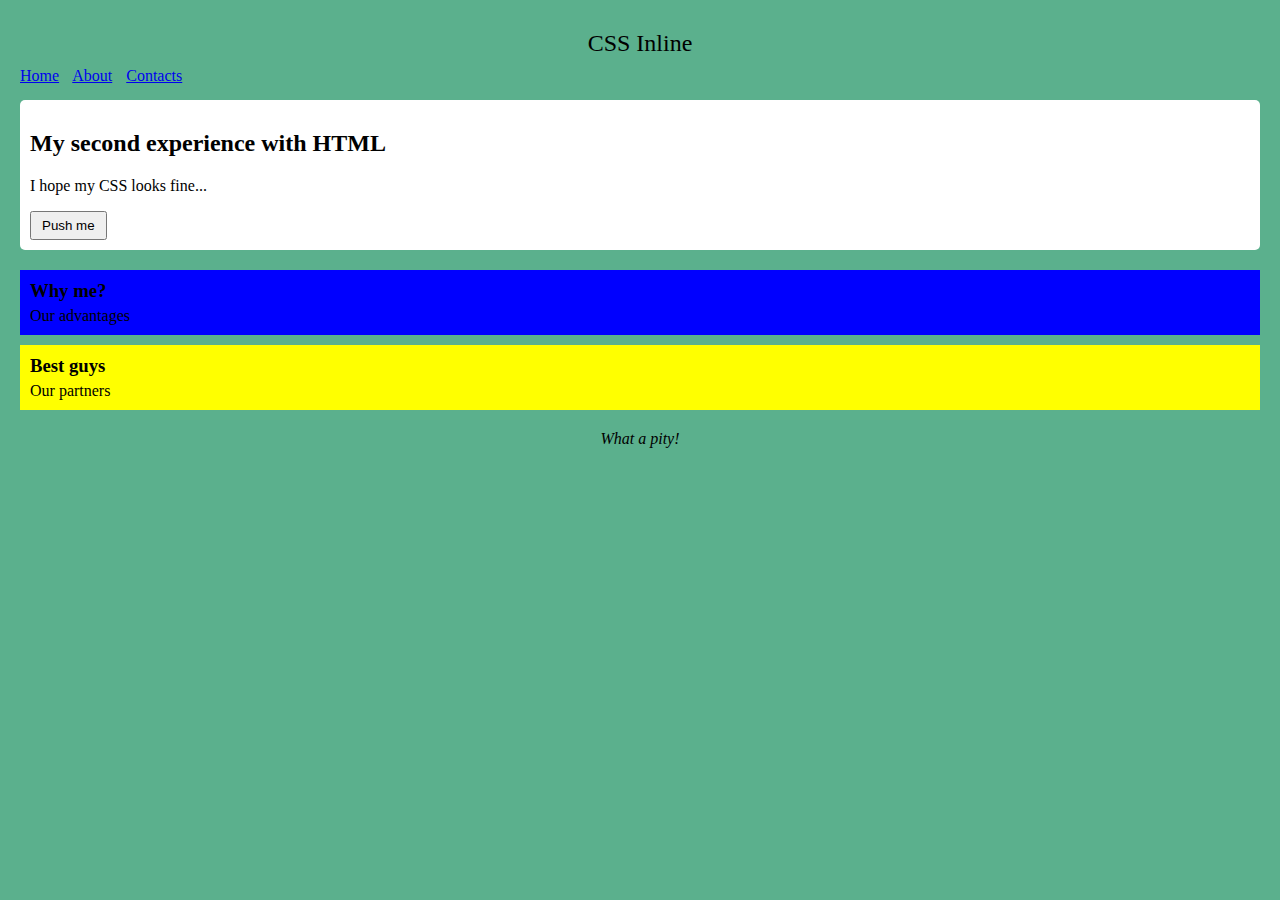
<file: 14/14/index.html>
<!DOCTYPE html>
<html lang="uk">
<head>
    <meta charset="UTF-8">
    <title>Inline CSS</title>
    <link rel="icon" type="image/x-icon" href="favicon.ico">
</head>
<body style="font-family: 'Times New Roman', Times, serif; background-color: rgb(91, 176, 141); margin: 0; padding: 20px;">  

    <header style="color: rgb(0, 0, 0); font-size: 24px; text-align: center; padding: 10px;">
        CSS Inline
    </header>

    <nav style="margin-bottom: 15px;">
        <a href="*" style="margin-right: 10px;">Home</a>
        <a href="*" style="margin-right: 10px;">About</a>
        <a href="*" style="margin-right: 10px;">Contacts</a>
    </nav>

    <section style="background: white; padding: 10px; border-radius: 5px;">
        <h2>My second experience with HTML</h2>
        <p>I hope my CSS looks fine...</p>
        <button style="padding: 5px 10px;">Push me</button>
    </section>

    <div style="margin-top: 20px; background: blue; padding: 10px;">
        <h3 style="margin: 0;">Why me?</h3>
        <p style="margin: 5px 0 0 0;">Our advantages</p>
    </div>

    <div style="margin-top: 10px; background: yellow ; padding: 10px;">
        <h3 style="margin: 0;">Best guys</h3>
        <p style="margin: 5px 0 0 0;">Our partners</p>
    </div>

    <footer style="margin-top: 20px; text-align: center; font-style: italic;">
        What a pity!
    </footer>

</body>
</html>
</file>
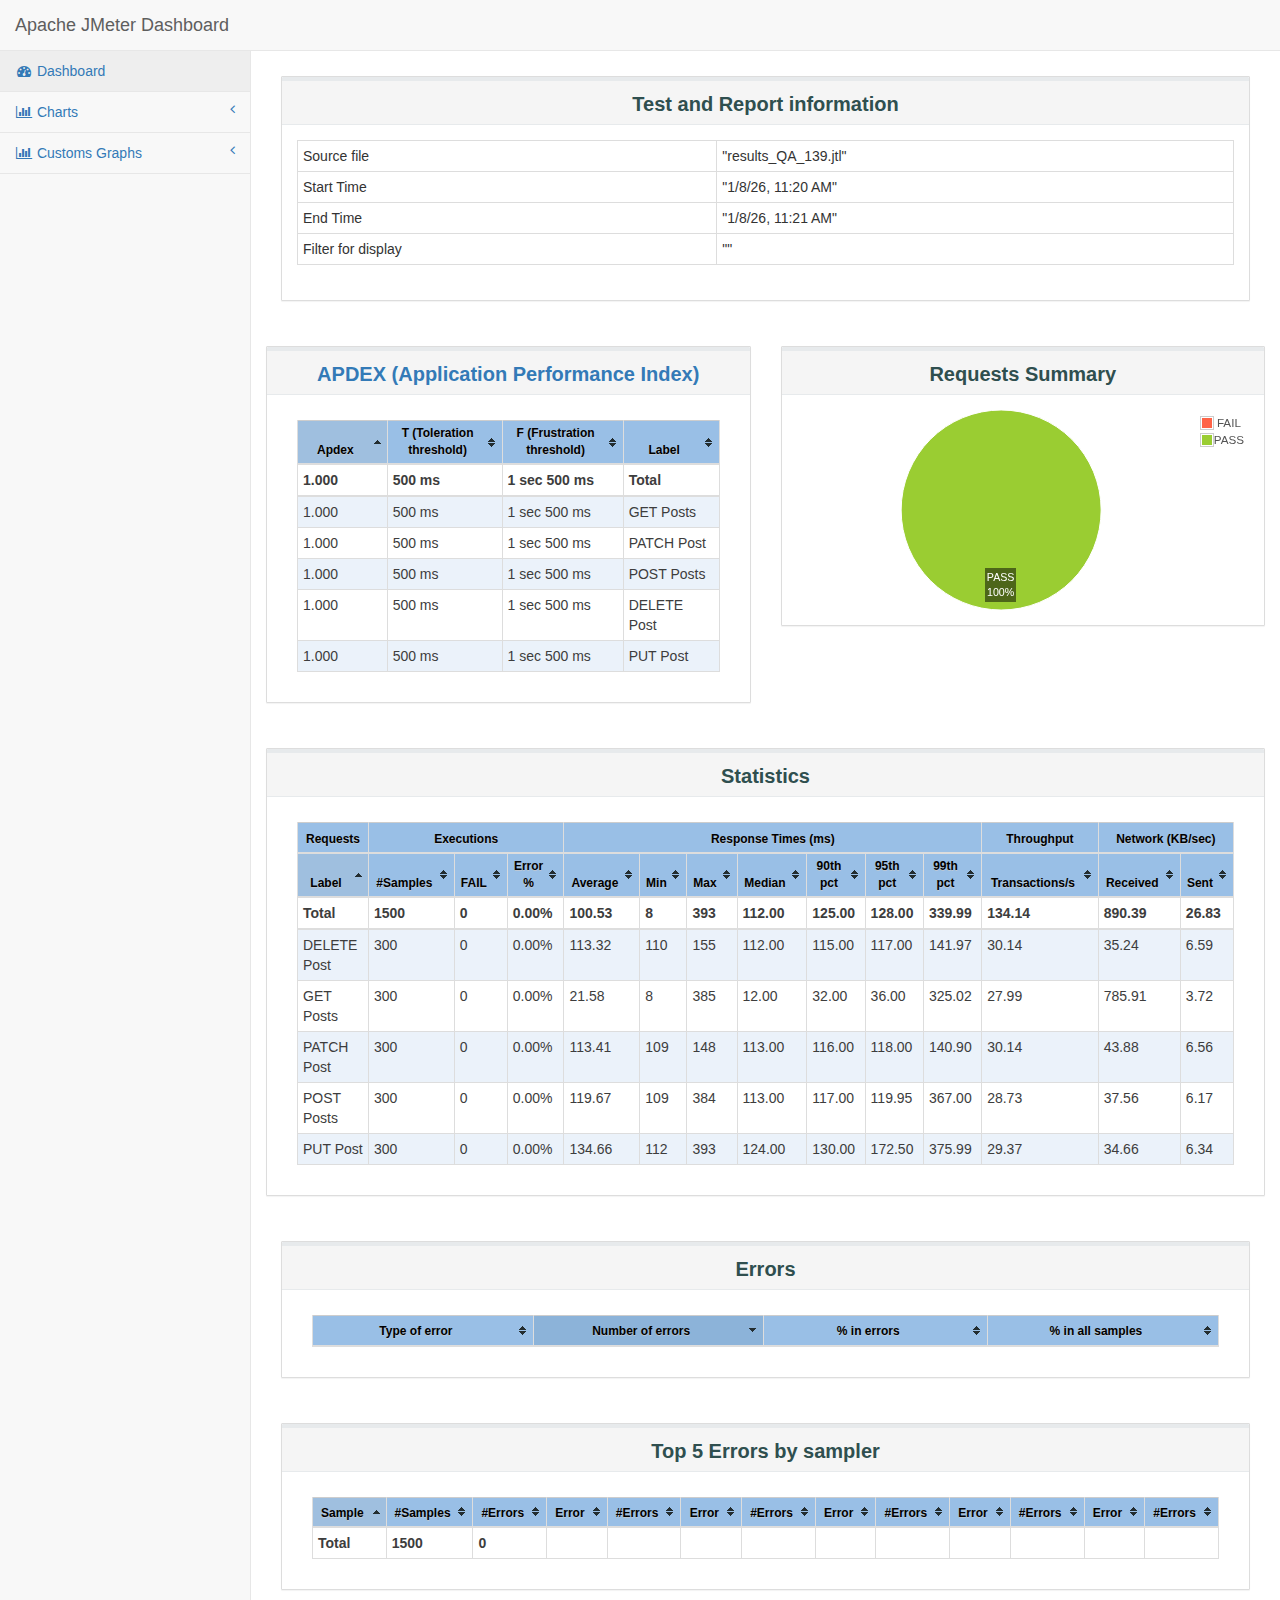
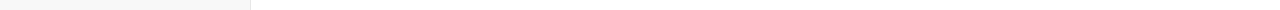
<file: 24/report_QA_139_v_1/index.html>
<!DOCTYPE html>
<html lang="en">

<head>

    <meta charset="utf-8">
    <meta http-equiv="X-UA-Compatible" content="IE=edge">
    <meta name="viewport" content="width=device-width, initial-scale=1">
    <meta name="description" content="">
    <meta name="author" content="">

    <title>Apache JMeter Dashboard</title>

     <!-- Bootstrap Core CSS -->
    <link href="sbadmin2-1.0.7/bower_components/bootstrap/dist/css/bootstrap.min.css" rel="stylesheet">

    <!-- MetisMenu CSS -->
    <link href="sbadmin2-1.0.7/bower_components/metisMenu/dist/metisMenu.min.css" rel="stylesheet">

    <!-- Custom CSS -->
    <link href="sbadmin2-1.0.7/dist/css/sb-admin-2.css" rel="stylesheet">

    <!-- Dashboard css -->
    <link href="content/css/dashboard.css" rel="stylesheet">

    <!-- Table sorter -->
    <link href="content/css/theme.blue.css" rel="stylesheet">

    <!-- icon -->
    <link rel="icon" type="image/png" href="content/pages/icon-apache.png" />

    <!-- Custom Fonts -->
    <link href="sbadmin2-1.0.7/bower_components/font-awesome/css/font-awesome.min.css" rel="stylesheet" type="text/css">
</head>

<body>
    <div id="wrapper">
        <nav class="navbar navbar-default navbar-static-top" role="navigation" style="margin-bottom: 0">
            <div class="navbar-header">
                <button type="button" class="navbar-toggle" data-toggle="collapse" data-target=".navbar-collapse">
                    <span class="sr-only">Toggle navigation</span>
                    <span class="icon-bar"></span>
                    <span class="icon-bar"></span>
                    <span class="icon-bar"></span>
                </button>
                <a class="navbar-brand" href="index.html">Apache JMeter Dashboard</a>
            </div>
            <div class="navbar-default sidebar" role="navigation">
                <div class="sidebar-nav navbar-collapse">
                    <ul class="nav" id="side-menu">
                        <li>
                            <a href="index.html"><i class="fa fa-dashboard fa-fw"></i> Dashboard</a>
                        </li>
                        <li>
                            <a href="#"><i class="fa fa-bar-chart-o fa-fw"></i> Charts<span class="fa arrow"></span></a>
                            <ul class="nav nav-second-level">
                                <li>
                                    <a href="content/pages/OverTime.html">Over Time</a>
                                </li>
                                <li>
                                    <a href="content/pages/Throughput.html">Throughput</a>
                                </li>
                                <li>
                                    <a href="content/pages/ResponseTimes.html">Response Times</a>
                                </li>
                            </ul>
                            <!-- /.nav-second-level -->
                        </li>
                        
                        <li>
                            <a href="#"><i class="fa fa-bar-chart-o fa-fw"></i> Customs Graphs<span class="fa arrow"></span></a>
                            <ul class="nav nav-second-level">
                                <li>
                                    <a href="content/pages/CustomsGraphs.html">Over Time</a>
                                </li>
                            </ul>
                        </li>
                    </ul>
                </div>
            </div>
        </nav>
        <div id="page-wrapper">
            <div class="row">
                <div class="col-lg-12">
                     <div class="panel panel-default" >
                        <div class="panel-heading" style="text-align:center;">
                           <p class="dashboard-title">Test and Report information</p>
                        </div>
                        <div class="panel-body">
                        <table id="generalInfos" class="table table-bordered table-condensed " >
                            <tr>
                                <td>Source file</td>
                                <td>"results_QA_139.jtl"</td>
                            </tr>
                            <tr>
                                <td>Start Time</td>
                                <td>"1/8/26, 11:20 AM"</td>
                            </tr>
                            <tr>
                                <td>End Time</td>
                                <td>"1/8/26, 11:21 AM"</td>
                            </tr>
                                <tr>
                                    <td>Filter for display</td>
                                    <td>""</td>
                                </tr>
                        </table>
                     </div>
                </div>
            </div>
            <div class="row">
                <div class="col-lg-6">
                    <div class="panel panel-default" style="text-align:center;">
                        <div class="panel-heading">
                           <p class="dashboard-title"><a href="https://en.wikipedia.org/wiki/Apdex" target="_blank">APDEX (Application Performance Index)</a></p>
                        </div>
                        <div class="panel-body">
                            <section id="apdex" class="col-md-12 table-responsive">
                                <table id="apdexTable" class="table table-bordered table-condensed tablesorter ">
                                </table>
                            </section>
                        </div>
                    </div>
                </div>
                <div class="col-lg-6" >
                    <div class="panel panel-default" style="text-align:center;">
                        <div class="panel-heading">
                           <p class="dashboard-title">Requests Summary</p>
                        </div>
                           <div class="panel-body">
                            <div class="flot-chart" style="height:200px;">
                                <div class="flot-chart-content" id="flot-requests-summary" style="height:200px;"/>
                            </div>
                        </div>
                    </div>
                </div>
            </div>
            <div class="col-lg-12">
                <div class="panel panel-default" style="text-align:center;">
                       <div class="panel-heading" >
                           <p class="dashboard-title">Statistics</p>
                       </div>
                <div class="panel-body ">
                    <section class="col-md-12 table-responsive">
                        <table id="statisticsTable" class="table table-bordered table-condensed tablesorter " >
                        </table>
                    </section>
                </div>
            </div>
            <div class="col-lg-12">
                <div class="panel panel-default" style="text-align:center;">
                    <div class="panel-heading">
                        <p class="dashboard-title">Errors</p>
                    </div>
                    <div class="panel-body">
                        <section class="col-md-12 table-responsive">
                            <table id="errorsTable" class="table table-bordered table-condensed tablesorter ">
                            </table>
                        </section>
                    </div>
                </div>
            </div>
            <div class="col-lg-12">
                <div class="panel panel-default" style="text-align:center;">
                    <div class="panel-heading">
                        <p class="dashboard-title">Top 5 Errors by sampler</p>
                    </div>
                    <div class="panel-body">
                        <section class="col-md-12 table-responsive">
                            <table id="top5ErrorsBySamplerTable" class="table table-bordered table-condensed tablesorter ">
                            </table>
                        </section>
                    </div>
                </div>
            </div>
        </div>
    </div>

    <!-- jQuery -->
    <script src="sbadmin2-1.0.7/bower_components/jquery/dist/jquery.min.js"></script>

    <!-- Bootstrap Core JavaScript -->
    <script src="sbadmin2-1.0.7/bower_components/bootstrap/dist/js/bootstrap.min.js"></script>
    <script src="sbadmin2-1.0.7/bower_components/flot/excanvas.min.js"></script>
    <script src="sbadmin2-1.0.7/bower_components/flot/jquery.flot.js"></script>
    <script src="sbadmin2-1.0.7/bower_components/flot/jquery.flot.pie.js"></script>
    <script src="sbadmin2-1.0.7/bower_components/flot/jquery.flot.resize.js"></script>
    <script src="sbadmin2-1.0.7/bower_components/flot/jquery.flot.time.js"></script>
    <script src="sbadmin2-1.0.7/bower_components/flot.tooltip/js/jquery.flot.tooltip.min.js"></script>
    <script src="sbadmin2-1.0.7/bower_components/flot-axislabels/jquery.flot.axislabels.js"></script>
    <!-- Metis Menu Plugin JavaScript -->
    <script src="sbadmin2-1.0.7/bower_components/metisMenu/dist/metisMenu.min.js"></script>

    <script src="content/js/dashboard-commons.js"></script>
    <script src="content/js/dashboard.js"></script>

    <!-- Custom Theme JavaScript -->
    <script src="sbadmin2-1.0.7/dist/js/sb-admin-2.js"></script>
    <script type="text/javascript" src="content/js/jquery.tablesorter.min.js"></script>

</body>

</html>
</file>
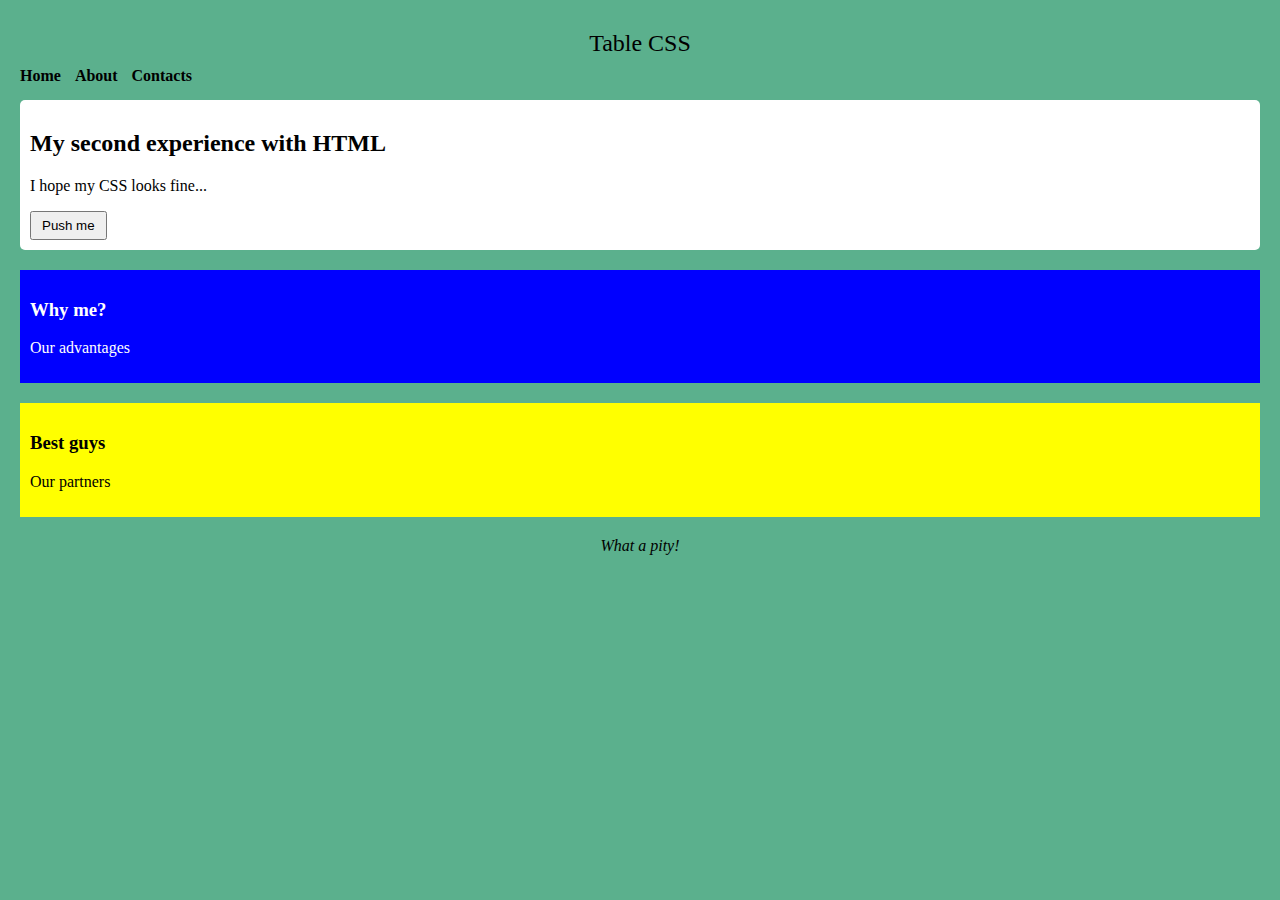
<file: 14/14/index2.html>
<!DOCTYPE html>
<html lang="uk">
<head>
    <meta charset="UTF-8">
    <title>CSS Table</title>
    <link rel="icon" type="image/x-icon" href="favicon.ico">
    <style>
        body {
            font-family: 'Times New Roman', Times, serif;
            background-color: rgb(91, 176, 141);
            margin: 0;
            padding: 20px;
        }

        header {
            color: black;
            font-size: 24px;
            text-align: center;
            padding: 10px;
        }

        nav {
            margin-bottom: 15px;
        }

        nav a {
            margin-right: 10px;
            text-decoration: none;
            color: black;
            font-weight: bold;
        }

        section {
            background: white;
            padding: 10px;
            border-radius: 5px;
        }

        button {
            padding: 5px 10px;
        }

        button:hover {
            background-color: blueviolet;
        }

        .block {
            margin-top: 20px;
            padding: 10px;
            cursor: pointer;
        }

        .blue {
            background: blue;
            color: white;
        }

        .yellow {
            background: yellow;
        }

        footer {
            margin-top: 20px;
            text-align: center;
            font-style: italic;
        }
    </style>

</head>

<body>

    <header>
        Table CSS
    </header>

    <nav>
        <a href="#">Home</a>
        <a href="#">About</a>
        <a href="#">Contacts</a>
    </nav>

    <section>
        <h2>My second experience with HTML</h2>
        <p>I hope my CSS looks fine...</p>
        <button>Push me</button>
    </section>

    <div class="block blue">
        <h3>Why me?</h3>
        <p>Our advantages</p>
    </div>

    <div class="block yellow">
        <h3>Best guys</h3>
        <p>Our partners</p>
    </div>

    <footer>
        What a pity!
    </footer>

</body>
</html>
</file>
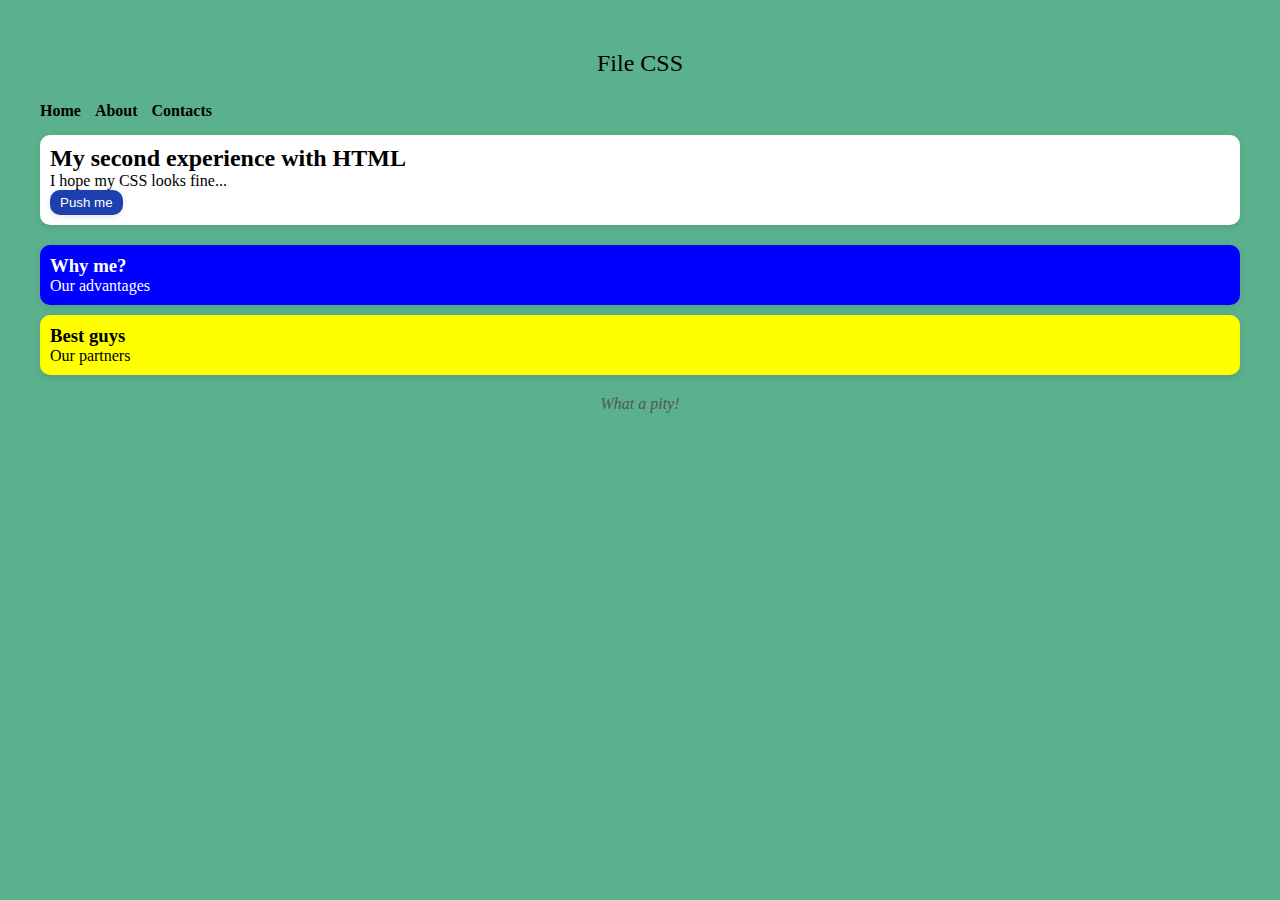
<file: 14/14/index3.html>
<!DOCTYPE html>
<html lang="uk">
<head>
    <meta charset="UTF-8">
    <title>CSS file</title>
    <link rel="stylesheet" href="styles.css">
    <link rel="icon" type="image/x-icon" href="favicon.ico">
</head>

<body>

    <header class="main-header">
        File CSS
    </header>

    <nav class="navigation">
        <a href="*">Home</a>
        <a href="*">About</a>
        <a href="*">Contacts</a>
    </nav>

    <section class="content-box">
        <h2>My second experience with HTML</h2>
        <p>I hope my CSS looks fine...</p>
        <button class="btn">Push me</button>
    </section>

    <div class="block blue">
        <h3>Why me?</h3>
        <p>Our advantages</p>
    </div>

    <div class="block yellow">
        <h3>Best guys</h3>
        <p>Our partners</p>
    </div>

    <footer class="footer">
        What a pity!
    </footer>

</body>
</html>
</file>
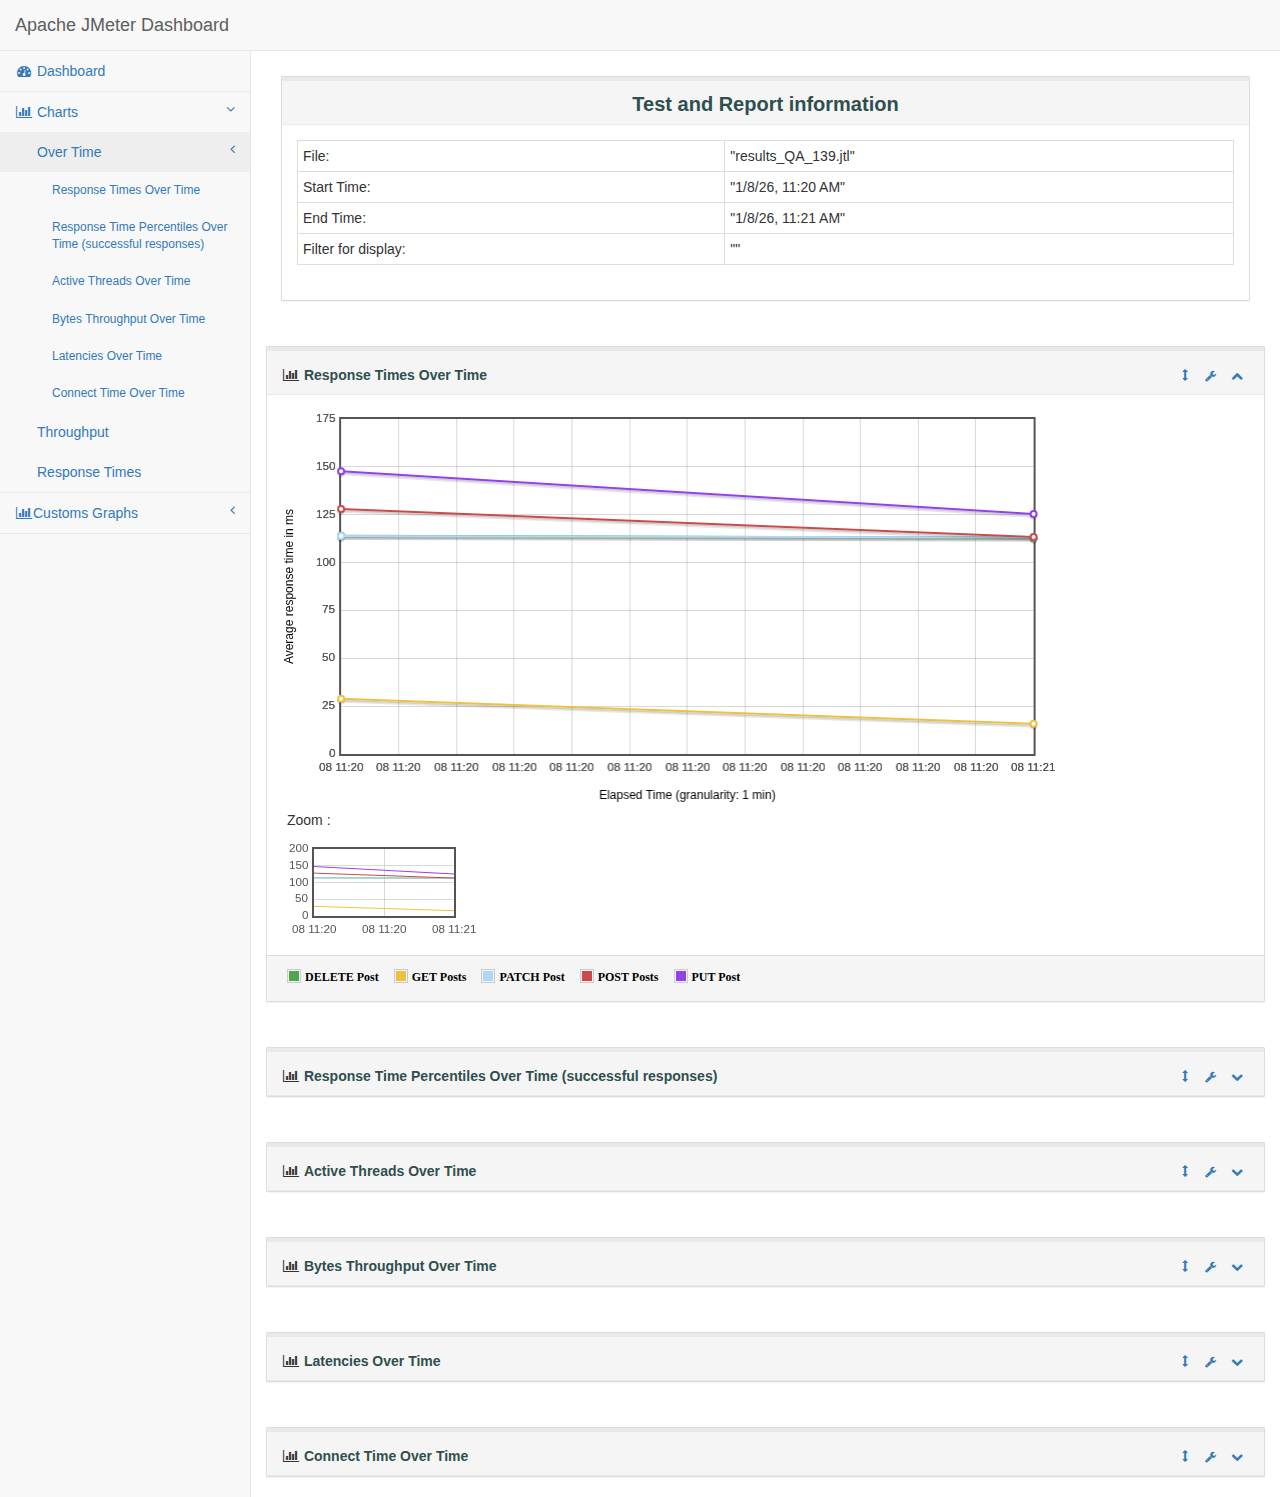
<file: 24/report_QA_139_v_1/content/pages/OverTime.html>
<!DOCTYPE html>
<html lang="en">

<head>

    <meta charset="utf-8">
    <meta http-equiv="X-UA-Compatible" content="IE=edge">
    <meta name="viewport" content="width=device-width, initial-scale=1">
    <meta name="description" content="">
    <meta name="author" content="">

    <title>Apache JMeter Dashboard</title>

    <!-- Bootstrap Core CSS -->
    <link href="../../sbadmin2-1.0.7/bower_components/bootstrap/dist/css/bootstrap.min.css" rel="stylesheet">

    <!-- icone onglet -->
    <link rel="icon" type="image/png" href="icon-apache.png" />

    <!-- MetisMenu CSS -->
    <link href="../../sbadmin2-1.0.7/bower_components/metisMenu/dist/metisMenu.min.css" rel="stylesheet">

    <!-- Legends CSS -->
    <link href="../css/legends.css" rel="stylesheet">


    <!-- Custom CSS -->
    <link href="../../sbadmin2-1.0.7/dist/css/sb-admin-2.css" rel="stylesheet">

    <!-- Custom Fonts -->
    <link href="../../sbadmin2-1.0.7/bower_components/font-awesome/css/font-awesome.min.css" rel="stylesheet" type="text/css">

   <!-- JQuery UI style -->
    <link href="../css/jquery-ui.min.css" rel="stylesheet">
    <link href="../css/jquery-ui.structure.min.css" rel="stylesheet">
    <link href="../css/jquery-ui.theme.min.css" rel="stylesheet">
</head>

<body>

    <div id="wrapper">

        <!-- Navigation -->
        <nav class="navbar navbar-default navbar-static-top" role="navigation" style="margin-bottom: 0">
            <div class="navbar-header">
                <button type="button" class="navbar-toggle" data-toggle="collapse" data-target=".navbar-collapse">
                    <span class="sr-only">Toggle navigation</span>
                    <span class="icon-bar"></span>
                    <span class="icon-bar"></span>
                    <span class="icon-bar"></span>
                </button>
                <a class="navbar-brand" href="../../index.html">Apache JMeter Dashboard</a>
            </div>
            <!-- /.navbar-header -->


            <div class="navbar-default sidebar" role="navigation">
                <div class="sidebar-nav navbar-collapse">
                    <ul class="nav" id="side-menu">

                        <li>
                            <a href="../../index.html"><i class="fa fa-dashboard fa-fw"></i> Dashboard</a>
                        </li>
                        <li>
                            <a href="#"><i class="fa fa-bar-chart-o fa-fw"></i> Charts<span class="fa arrow"></span></a>
                            <ul class="nav nav-second-level">
                                <li>
                                    <a href="OverTime.html">Over Time<span class="fa arrow"></span></a>
                                    <ul class="nav nav-third-level in" id="submenu">
                                        <li>
                                            <a href="OverTime.html#responseTimesOverTime" onclick="$('#bodyResponseTimeOverTime').collapse('show');">
                                                Response Times Over Time
                                            </a>
                                        </li>
                                        <li>
                                            <a href="OverTime.html#responseTimePercentilesOverTime" onclick="$('#bodyResponseTimePercentilesOverTime').collapse('show');">
                                                Response Time Percentiles Over Time (successful responses)
                                            </a>
                                        </li>
                                        <li>
                                            <a href="OverTime.html#activeThreadsOverTime" onclick="$('#bodyActiveThreadsOverTime').collapse('show');">
                                                Active Threads Over Time
                                            </a>
                                        </li>
                                        <li>
                                            <a href="OverTime.html#bytesThroughputOverTime" onclick="$('#bodyBytesThroughputOverTime').collapse('show');">
                                                Bytes Throughput Over Time
                                            </a>
                                        </li>
                                        <li>
                                            <a href="OverTime.html#latenciesOverTime" onclick="$('#bodyLatenciesOverTime').collapse('show');">
                                                Latencies Over Time
                                            </a>
                                        </li>
                                        <li>
                                            <a href="OverTime.html#connectTimeOverTime" onclick="$('#bodyConnectTimeOverTime').collapse('show');">
                                                Connect Time Over Time
                                            </a>
                                        </li>
                                    </ul>
                                </li>
                                <li>
                                    <a href="Throughput.html">Throughput</a>
                                </li>
                                <li>
                                    <a href="ResponseTimes.html">Response Times</a>
                                </li>
                            </ul>
                            <!-- /.nav-second-level -->
                        </li>

                        <li>
                            <a href="#"><i class="fa fa-bar-chart-o fa-fw"></i>Customs Graphs<span class="fa arrow"></span></a>
                            <ul class="nav nav-second-level">
                                <li>
                                    <a href="CustomsGraphs.html">Over Time</a>
                                </li>
                            </ul>
                        </li>

                    </ul>
                </div>
                <!-- /.sidebar-collapse -->
            </div>
            <!-- /.navbar-static-side -->
        </nav>
        <!--modal-->
        <div class="modal fade" id="myModal" tabindex="-1" role="dialog" aria-labelledby="myModalLabel" aria-hidden="true">
          <div class="modal-dialog" style="width:90%;height: 5%;">
            <div class="modal-content">
              <div class="modal-header">
                <button type="button" class="close" data-dismiss="modal" aria-label="Close"><span aria-hidden="true">&times;</span></button>
                <h4 class="modal-title" id="myModalLabel">Zoom</h4>
              </div>
              <div class="modal-body">
                <div class="flot-chart">
                    <div class="flot-chart-content" id="flot-modal-content"></div>
                </div>
              </div>
              <div class="modal-footer" id="modalFooter">
                <p id="legendModal" hidden></p>
                <ul id="choicesModal" class="legend"></ul>
              </div>
            </div>
          </div>
        </div>

        <div id="page-wrapper">
            <div class="row">
                <div class="col-lg-12">
                     <div class="panel panel-default" >
                        <div class="panel-heading" style="text-align:center;">
                           <p class="dashboard-title">Test and Report information</p>
                        </div>
                        <div class="panel-body">
                        <table id="generalInfos" class="table table-bordered table-condensed " >
                            <tr>
                                <td>File:</td>
                                <td>"results_QA_139.jtl"</td>
                            </tr>
                            <tr>
                                <td>Start Time:</td>
                                <td>"1/8/26, 11:20 AM"</td>
                            </tr>
                            <tr>
                                <td>End Time:</td>
                                <td>"1/8/26, 11:21 AM"</td>
                            </tr>
                                <tr>
                                    <td>Filter for display:</td>
                                    <td>""</td>
                                </tr>
                        </table>
                     </div>
                </div>
            </div>
            <!-- /.row -->
            <div class="row" id="graphContainer">

            <!-- /.col-lg-6 -->
            <div class="col-lg-12 portlet" id="responseTimesOverTime">
                    <div class="panel panel-default">
                        <div class="panel-heading portlet-header">
                             <i  class="fa fa-bar-chart-o fa-fw" ></i> 
                            <span type="button" class="span-title dropdown-toggle click-title" data-toggle="collapse" href="#bodyResponseTimeOverTime" aria-expanded="true" aria-controls="bodyResponseTimeOverTime">Response Times Over Time</span>
                             <div class="pull-right">
                                <div class="btn-group">
                                    <a class="btn btn-link btn-xs">
                                        <i class="glyphicon glyphicon-resize-vertical"></i>
                                    </a>
                                    <button type="button" class="btn btn-link btn-xs dropdown-toggle" data-toggle="dropdown">
                                        <i class="fa fa-wrench"></i>
                                    </button>
                                    <ul class="dropdown-menu dropdown-user">
                                        <li><a href="#bodyResponseTimeOverTime" onClick="checkAll('choicesResponseTimesOverTime');">Display all samples</a>
                                        </li>
                                        <li><a href="#bodyResponseTimeOverTime" onClick="uncheckAll('choicesResponseTimesOverTime');">Hide all samples</a>
                                        </li>
                                        <li><a href="#bodyResponseTimeOverTime" onclick="exportToPNG('flotResponseTimesOverTime', this);">Save as PNG</a></li>
                                    </ul>
                                    <button type="button" class="btn btn-link btn-xs dropdown-toggle" data-toggle="collapse" href="#bodyResponseTimeOverTime" aria-expanded="true" aria-controls="bodyResponseTimeOverTime">
                                        <i class="fa fa-chevron-up"></i>
                                    </button>
                                </div>
                            </div>
                        </div>
                        <!-- /.panel-heading -->
                        <div class="collapse in portlet-content" id="bodyResponseTimeOverTime">
                            <div class="panel-body" id="collapseResponseTimesOverTime">
                                <div class="flot-chart">
                                    <div class="flot-chart-content" id="flotResponseTimesOverTime" style="float: left; width:80%;"></div>
                                    <div style="float:left;margin-left:5px">
                                        <p>Zoom :</p>
                                        <div id="overviewResponseTimesOverTime" style="width:190px;height:100px;"></div>
                                    </div>
                                </div>
                            </div>
                            <div class="panel-footer" id="footerResponseTimesOverTime">
                                <p id="legendResponseTimesOverTime" hidden></p>
                                <ul id="choicesResponseTimesOverTime" class="legend"></ul>
                            </div>
                        </div>
                        <!-- /.panel-body -->
                    </div>
                    <!-- /.panel -->
                </div>
                <!-- /.col-lg-12 -->
                
                <!-- /.col-lg-12 -->
                <div class="col-lg-12 portlet" id="responseTimePercentilesOverTime">
                    <div class="panel panel-default">
                        <div class="panel-heading portlet-header">
                            <i class="fa fa-bar-chart-o fa-fw"></i>
                            <span type="button" class="dropdown-toggle click-title span-title" data-toggle="collapse" href="#bodyResponseTimePercentilesOverTime" aria-expanded="true" aria-controls="bodyResponseTimePercentilesOverTime">Response Time Percentiles Over Time (successful responses)</span>
                            <div class="pull-right">
                                <div class="btn-group">
                                    <a class="btn btn-link btn-xs">
                                        <i class="glyphicon glyphicon-resize-vertical"></i>
                                    </a>
                                    <button type="button" class="btn btn-link btn-xs dropdown-toggle" data-toggle="dropdown">
                                        <i class="fa fa-wrench"></i>
                                    </button>
                                    <ul class="dropdown-menu dropdown-user">
                                        <li><a href="#responseTimePercentilesOverTime" onClick="checkAll('choicesResponseTimePercentilesOverTime');">Display all samples</a>
                                        </li>
                                        <li><a href="#responseTimePercentilesOverTime" onClick="uncheckAll('choicesResponseTimePercentilesOverTime');">Hide all samples</a>
                                        </li>
                                        <li><a href="#responseTimePercentilesOverTime" onclick="exportToPNG('flotResponseTimePercentilesOverTime', this);">Save as PNG</a></li>
                                    </ul>
                                    <button type="button" class="btn btn-link btn-xs dropdown-toggle" data-toggle="collapse" href="#bodyResponseTimePercentilesOverTime" aria-expanded="true" aria-controls="bodyResponseTimePercentilesOverTime">
                                        <i class="fa fa-chevron-down"></i>
                                    </button>
                                </div>
                            </div>
                        </div>
                        <!-- /.panel-heading -->
                        <div class="collapse out portlet-content" id="bodyResponseTimePercentilesOverTime">
                            <div class="panel-body" id="collapseConnectTime">
                                <div class="flot-chart">
                                    <div class="flot-chart-content" id="flotResponseTimePercentilesOverTime" style="float: left; width:80%;"></div>
                                    <div style="float:left;margin-left:5px">
                                        <p>Zoom :</p>
                                        <div id="overviewResponseTimePercentilesOverTime" style="width:190px;height:100px;"></div>
                                    </div>
                                </div>
                            </div>
                            <div class="panel-footer" id="footerResponseTimePercentilesOverTime">
                                    <p id="legendResponseTimePercentilesOverTime" hidden></p>
                                    <ul id="choicesResponseTimePercentilesOverTime" class="legend"></ul>
                            </div>
                        </div>
                        <!-- /.panel-body -->

                    </div>
                    <!-- /.panel -->
                </div>
                <!-- /.col-lg-12 -->
                
                <div class="col-lg-12 portlet" id="activeThreadsOverTime">
                    <div class="panel panel-default" >
                        <div class="panel-heading portlet-header">
                           <i class="fa fa-bar-chart-o fa-fw"> </i>  <span type="button" class="span-title dropdown-toggle click-title" data-toggle="collapse" href="#bodyActiveThreadsOverTime" aria-expanded="true" aria-controls="bodyActiveThreadsOverTime">Active Threads Over Time</span>
                           <div class="pull-right">
                                <div class="btn-group">
                                    <a class="drag btn btn-link btn-xs">
                                        <i class="glyphicon glyphicon-resize-vertical"></i>
                                    </a>
                                    <button type="button" class="btn btn-link btn-xs dropdown-toggle" data-toggle="dropdown">
                                        <i class="fa fa-wrench"></i>
                                    </button>
                                    <ul class="dropdown-menu dropdown-user">
                                        <li><a href="#activeThreadsOverTime" onClick="checkAll('choicesActiveThreadsOverTime');">Display all samples</a>
                                        </li>
                                        <li><a href="#activeThreadsOverTime" onClick="uncheckAll('choicesActiveThreadsOverTime');">Hide all samples</a>
                                        </li>
                                        <li><a href="#activeThreadsOverTime" onclick="exportToPNG('flotActiveThreadsOverTime', this);">Save as PNG</a></li>
                                    </ul>
                                    <button type="button" class="btn btn-link btn-xs dropdown-toggle" data-toggle="collapse" href="#bodyActiveThreadsOverTime" aria-expanded="true" aria-controls="bodyActiveThreadsOverTime">
                                        <i class="fa fa-chevron-down"></i>
                                    </button>
                                </div>
                            </div>
                        </div>
                        <!-- /.panel-heading -->
                        <div class="collapse out portlet-content" id="bodyActiveThreadsOverTime">
                            <div class="panel-body" id="collapseActiveThreadsOverTime">
                                <div class="flot-chart">
                                    <div class="flot-chart-content" id="flotActiveThreadsOverTime" style="float: left; width:80%;"></div>
                                    <div style="float:left;margin-left:5px">
                                        <p>Zoom :</p>
                                        <div id="overviewActiveThreadsOverTime" style="width:190px;height:100px;"></div>
                                    </div>
                                </div>
                            </div>
                            <div class="panel-footer" id="footerActiveThreadsOverTime">
                                    <p id="legendActiveThreadsOverTime" hidden></p>
                                    <ul id="choicesActiveThreadsOverTime" class="legend">

                                    </ul>
                                </div>
                        </div>
                        <!-- /.panel-body -->
                    </div>
                    <!-- /.panel -->
                </div>
                

                <div class="col-lg-12 portlet" id="bytesThroughputOverTime">
                    <div class="panel panel-default">
                        <div class="panel-heading portlet-header">
                             <i class="fa fa-bar-chart-o fa-fw" ></i> <span type="button" class="dropdown-toggle click-title span-title" data-toggle="collapse" href="#bodyBytesThroughputOverTime" aria-expanded="true" aria-controls="bodyBytesThroughputOverTime">Bytes Throughput Over Time</span>
                           <div class="pull-right">
                                <div class="btn-group">
                                    <a class="btn btn-link btn-xs">
                                        <i class="glyphicon glyphicon-resize-vertical"></i>
                                    </a>
                                    <button type="button" class="btn btn-link btn-xs dropdown-toggle" data-toggle="dropdown">
                                        <i class="fa fa-wrench"></i>
                                    </button>
                                    <ul class="dropdown-menu dropdown-user">
                                        <li><a href="#bytesThroughputOverTime" onClick="checkAll('choicesBytesThroughputOverTime');">Display all samples</a>
                                        </li>
                                        <li><a href="#bytesThroughputOverTime" onClick="uncheckAll('choicesBytesThroughputOverTime');">Hide all samples</a>
                                        </li>
                                        <li><a href="#bytesThroughputOverTime" onclick="exportToPNG('flotBytesThroughputOverTime', this);">Save as PNG</a></li>
                                    </ul>
                                    <button type="button" class="btn btn-link btn-xs dropdown-toggle" data-toggle="collapse" href="#bodyBytesThroughputOverTime" aria-expanded="true" aria-controls="bodyBytesThroughputOverTime">
                                        <i class="fa fa-chevron-down"></i>
                                    </button>
                                </div>
                            </div>
                        </div>
                        <!-- /.panel-heading -->
                        <div class="collapse out portlet-content" id="bodyBytesThroughputOverTime">
                            <div class="panel-body " id="collapseBytes">
                                <div class="flot-chart">
                                    <div class="flot-chart-content" id="flotBytesThroughputOverTime" style="float: left; width:80%;"></div>
                                    <div style="float:left;margin-left:5px">
                                        <p>Zoom :</p>
                                        <div id="overviewBytesThroughputOverTime" style="width:190px;height:100px;"></div>
                                    </div>
                                </div>
                            </div>
                            <!-- /.panel-body -->
                            <div class="panel-footer" id="footerBytesThroughputOverTime">
                                <p id="legendBytesThroughputOverTime" hidden></p>
                                <ul id="choicesBytesThroughputOverTime" class="legend"></ul>
                            </div>
                        </div>
                    </div>
                    <!-- /.panel -->
                </div>

                <!-- /.col-lg-6 -->
                <div class="col-lg-12 portlet" id="latenciesOverTime">
                    <div class="panel panel-default">
                        <div class="panel-heading portlet-header">
                            <i class="fa fa-bar-chart-o fa-fw"></i>
                            <span type="button" class="dropdown-toggle click-title span-title" data-toggle="collapse" href="#bodyLatenciesOverTime" aria-expanded="true" aria-controls="bodyLatenciesOverTime">Latencies Over Time</span>
                            <div class="pull-right">
                                <div class="btn-group">
                                    <a class="btn btn-link btn-xs">
                                        <i class="glyphicon glyphicon-resize-vertical"></i>
                                    </a>
                                    <button type="button" class="btn btn-link btn-xs dropdown-toggle" data-toggle="dropdown">
                                        <i class="fa fa-wrench"></i>
                                    </button>
                                    <ul class="dropdown-menu dropdown-user">
                                        <li><a href="#latenciesOverTime" onClick="checkAll('choicesLatenciesOverTime');">Display all samples</a>
                                        </li>
                                        <li><a href="#latenciesOverTime" onClick="uncheckAll('choicesLatenciesOverTime');">Hide all samples</a>
                                        </li>
                                        <li><a href="#latenciesOverTime" onclick="exportToPNG('flotLatenciesOverTime', this);">Save as PNG</a></li>
                                    </ul>
                                    <button type="button" class="btn btn-link btn-xs dropdown-toggle" data-toggle="collapse" href="#bodyLatenciesOverTime" aria-expanded="true" aria-controls="bodyLatenciesOverTime">
                                        <i class="fa fa-chevron-down"></i>
                                    </button>
                                </div>
                            </div>
                        </div>
                        <!-- /.panel-heading -->
                        <div class="collapse out portlet-content" id="bodyLatenciesOverTime">
                            <div class="panel-body" id="collapseLatencies">
                                <div class="flot-chart">
                                    <div class="flot-chart-content" id="flotLatenciesOverTime" style="float: left; width:80%;"></div>
                                    <div style="float:left;margin-left:5px">
                                        <p>Zoom :</p>
                                        <div id="overviewLatenciesOverTime" style="width:190px;height:100px;"></div>
                                    </div>
                                </div>
                            </div>
                            <div class="panel-footer" id="footerLatenciesOverTime">
                                    <p id="legendLatenciesOverTime" hidden></p>
                                    <ul id="choicesLatenciesOverTime" class="legend"></ul>
                            </div>
                        </div>
                        <!-- /.panel-body -->

                    </div>
                    <!-- /.panel -->
                </div>

                <!-- /.col-lg-6 -->
                <div class="col-lg-12 portlet" id="connectTimeOverTime">
                    <div class="panel panel-default">
                        <div class="panel-heading portlet-header">
                            <i class="fa fa-bar-chart-o fa-fw"></i>
                            <span type="button" class="dropdown-toggle click-title span-title" data-toggle="collapse" href="#bodyConnectTimeOverTime" aria-expanded="true" aria-controls="bodyConnectTimeOverTime">Connect Time Over Time</span>
                            <div class="pull-right">
                                <div class="btn-group">
                                    <a class="btn btn-link btn-xs">
                                        <i class="glyphicon glyphicon-resize-vertical"></i>
                                    </a>
                                    <button type="button" class="btn btn-link btn-xs dropdown-toggle" data-toggle="dropdown">
                                        <i class="fa fa-wrench"></i>
                                    </button>
                                    <ul class="dropdown-menu dropdown-user">
                                        <li><a href="#connectTimeOverTime" onClick="checkAll('choicesConnectTimeOverTime');">Display all samples</a>
                                        </li>
                                        <li><a href="#connectTimeOverTime" onClick="uncheckAll('choicesConnectTimeOverTime');">Hide all samples</a>
                                        </li>
                                        <li><a href="#connectTimeOverTime" onclick="exportToPNG('flotConnectTimeOverTime', this);">Save as PNG</a></li>
                                    </ul>
                                    <button type="button" class="btn btn-link btn-xs dropdown-toggle" data-toggle="collapse" href="#bodyConnectTimeOverTime" aria-expanded="true" aria-controls="bodyConnectTimeOverTime">
                                        <i class="fa fa-chevron-down"></i>
                                    </button>
                                </div>
                            </div>
                        </div>
                        <!-- /.panel-heading -->
                        <div class="collapse out portlet-content" id="bodyConnectTimeOverTime">
                            <div class="panel-body" id="collapseConnectTime">
                                <div class="flot-chart">
                                    <div class="flot-chart-content" id="flotConnectTimeOverTime" style="float: left; width:80%;"></div>
                                    <div style="float:left;margin-left:5px">
                                        <p>Zoom :</p>
                                        <div id="overviewConnectTimeOverTime" style="width:190px;height:100px;"></div>
                                    </div>
                                </div>
                            </div>
                            <div class="panel-footer" id="footerConnectTimeOverTime">
                                    <p id="legendConnectTimeOverTime" hidden></p>
                                    <ul id="choicesConnectTimeOverTime" class="legend"></ul>
                            </div>
                        </div>
                        <!-- /.panel-body -->

                    </div>
                    <!-- /.panel -->
                </div>
                <!-- /.col-lg-6 -->
            </div>
            <!-- /.row -->
        </div>
        <!-- /#page-wrapper -->

    </div>
    <!-- /#wrapper -->

    <!-- jQuery -->
    <script src="../../sbadmin2-1.0.7/bower_components/jquery/dist/jquery.min.js"></script>

    <!-- Bootstrap Core JavaScript -->
    <script src="../../sbadmin2-1.0.7/bower_components/bootstrap/dist/js/bootstrap.min.js"></script>

    <!-- Metis Menu Plugin JavaScript -->
    <script src="../../sbadmin2-1.0.7/bower_components/metisMenu/dist/metisMenu.min.js"></script>

    <!-- Flot Charts JavaScript -->
    <script src="../../sbadmin2-1.0.7/bower_components/flot/excanvas.min.js"></script>
    <script src="../../sbadmin2-1.0.7/bower_components/flot/jquery.flot.js"></script>
    <script src="../../sbadmin2-1.0.7/bower_components/flot/jquery.flot.pie.js"></script>
    <script src="../../sbadmin2-1.0.7/bower_components/flot/jquery.flot.resize.js"></script>
    <script src="../../sbadmin2-1.0.7/bower_components/flot/jquery.flot.canvas.js"></script>
    <script src="../../sbadmin2-1.0.7/bower_components/flot/jquery.flot.time.js"></script>
    <script src="../../sbadmin2-1.0.7/bower_components/flot/jquery.flot.selection.js"></script>
    <script src="../../sbadmin2-1.0.7/bower_components/flot.tooltip/js/jquery.flot.tooltip.min.js"></script>
    <script src="../../sbadmin2-1.0.7/bower_components/flot-axislabels/jquery.flot.axislabels.js"></script>
    <script src="../js/jquery.flot.stack.js"></script>
    <script src="../js/hashtable.js"></script>
    <script src="../js/jquery.numberformatter-1.2.3.min.js"></script>
    <script src="../js/curvedLines.js"></script>
    <script src="../js/dashboard-commons.js"></script>
    <script src="../js/graph.js"></script>
    <script src="../js/jquery-ui.min.js"></script>
    <script src="../js/jquery.cookie.js"></script>
    <!-- Custom Theme JavaScript -->
    <script src="../../sbadmin2-1.0.7/dist/js/sb-admin-2.js"></script>

</body>

</html>
</file>
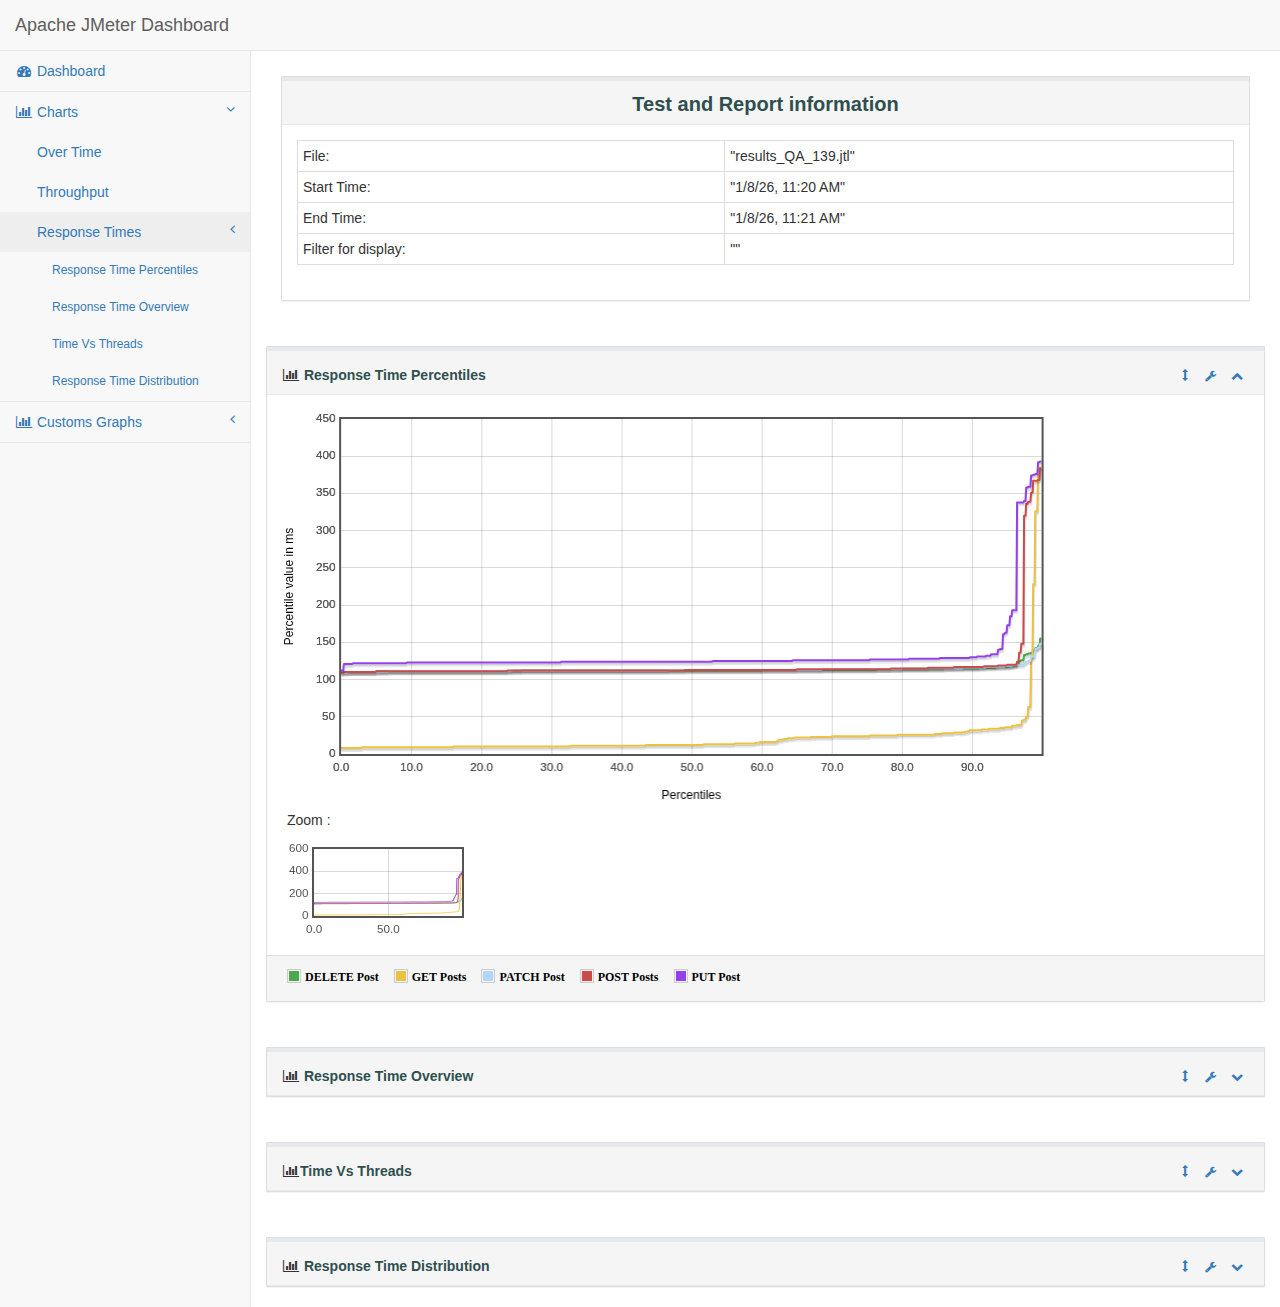
<file: 24/report_QA_139_v_1/content/pages/ResponseTimes.html>
<!DOCTYPE html>
<html lang="en">

<head>

    <meta charset="utf-8">
    <meta http-equiv="X-UA-Compatible" content="IE=edge">
    <meta name="viewport" content="width=device-width, initial-scale=1">
    <meta name="description" content="">
    <meta name="author" content="">

    <title>Apache JMeter Dashboard</title>

    <!-- Bootstrap Core CSS -->
    <link href="../../sbadmin2-1.0.7/bower_components/bootstrap/dist/css/bootstrap.min.css" rel="stylesheet">

    <!-- icone onglet -->
    <link rel="icon" type="image/png" href="icon-apache.png" />

    <!-- MetisMenu CSS -->
    <link href="../../sbadmin2-1.0.7/bower_components/metisMenu/dist/metisMenu.min.css" rel="stylesheet">

    <!-- Legends CSS -->
    <link href="../css/legends.css" rel="stylesheet">


    <!-- Custom CSS -->
    <link href="../../sbadmin2-1.0.7/dist/css/sb-admin-2.css" rel="stylesheet">

    <!-- Custom Fonts -->
    <link href="../../sbadmin2-1.0.7/bower_components/font-awesome/css/font-awesome.min.css" rel="stylesheet" type="text/css">

   <!-- JQuery UI style -->
    <link href="../css/jquery-ui.min.css" rel="stylesheet">
    <link href="../css/jquery-ui.structure.min.css" rel="stylesheet">
    <link href="../css/jquery-ui.theme.min.css" rel="stylesheet">
</head>

<body>

    <div id="wrapper">

        <!-- Navigation -->
        <nav class="navbar navbar-default navbar-static-top" role="navigation" style="margin-bottom: 0">
            <div class="navbar-header">
                <button type="button" class="navbar-toggle" data-toggle="collapse" data-target=".navbar-collapse">
                    <span class="sr-only">Toggle navigation</span>
                    <span class="icon-bar"></span>
                    <span class="icon-bar"></span>
                    <span class="icon-bar"></span>
                </button>
                <a class="navbar-brand" href="../../index.html">Apache JMeter Dashboard</a>
            </div>
            <!-- /.navbar-header -->


            <div class="navbar-default sidebar" role="navigation">
                <div class="sidebar-nav navbar-collapse">
                    <ul class="nav" id="side-menu">

                        <li>
                            <a href="../../index.html"><i class="fa fa-dashboard fa-fw"></i> Dashboard</a>
                        </li>
                        <li>
                            <a href="#"><i class="fa fa-bar-chart-o fa-fw"></i> Charts<span class="fa arrow"></span></a>
                            <ul class="nav nav-second-level">
                                <li>
                                    <a href="OverTime.html">Over Time</a>

                                </li>
                                <li>
                                    <a href="Throughput.html">Throughput</a>
                                </li>
                                <li>
                                    <a href="ResponseTimes.html">Response Times<span class="fa arrow"></span></a>

                                    <ul class="nav nav-third-level in" id="submenu">
                                        <li>
                                            <a href="ResponseTimes.html#responseTimePercentiles" onclick="$('#bodyResponseTimePercentiles').collapse('show');">
                                                Response Time Percentiles
                                            </a>
                                        </li>
                                        <li>
                                            <a href="ResponseTimes.html#syntheticResponseTimeDistribution" onclick="$('#bodySyntheticResponseTimeDistribution').collapse('show');">
                                                Response Time Overview
                                            </a>
                                        </li>
                                        <li>
                                            <a href="ResponseTimes.html#timeVsThreads" onclick="$('#bodyTimeVsThreads').collapse('show');">Time Vs Threads</a>
                                        </li>
                                        <li>
                                            <a href="ResponseTimes.html#responseTimeDistribution" onclick="$('#bodyResponseTimeDistribution').collapse('show');">
                                                Response Time Distribution
                                            </a>
                                        </li>
                                    </ul>

                                </li>
                            </ul>
                            <!-- /.nav-second-level -->
                        </li>
                        <li>
                            <a href="#"><i class="fa fa-bar-chart-o fa-fw"></i> Customs Graphs<span class="fa arrow"></span></a>
                            <ul class="nav nav-second-level">
                                <li>
                                    <a href="CustomsGraphs.html">Over Time</a>
                                </li>
                            </ul>
                        </li>
                    </ul>
                </div>
                <!-- /.sidebar-collapse -->
            </div>
            <!-- /.navbar-static-side -->
        </nav>

        <div id="page-wrapper">
            <div class="row">
                <div class="col-lg-12">
                     <div class="panel panel-default" >
                        <div class="panel-heading" style="text-align:center;">
                           <p class="dashboard-title">Test and Report information</p>
                        </div>
                        <div class="panel-body">
                        <table id="generalInfos" class="table table-bordered table-condensed " >
                            <tr>
                                <td>File:</td>
                                <td>"results_QA_139.jtl"</td>
                            </tr>
                            <tr>
                                <td>Start Time:</td>
                                <td>"1/8/26, 11:20 AM"</td>
                            </tr>
                            <tr>
                                <td>End Time:</td>
                                <td>"1/8/26, 11:21 AM"</td>
                            </tr>
                                <tr>
                                    <td>Filter for display:</td>
                                    <td>""</td>
                                </tr>
                        </table>
                     </div>
                </div>
            </div>
            <!-- /.row -->
            <div class="row" id="graphContainer">
                <div class="col-lg-12 portlet" id="responseTimePercentiles">
                    <div class="panel panel-default">
                        <div class="panel-heading portlet-header">
                            <i class="fa fa-bar-chart-o fa-fw"></i>  <span type="button" class="span-title dropdown-toggle click-title" data-toggle="collapse" href="#bodyResponseTimePercentiles" aria-expanded="true" aria-controls="bodyResponseTimePercentiles">Response Time Percentiles</span>
                            <div class="pull-right">
                                <div class="btn-group">
                                    <a class="drag btn btn-link btn-xs">
                                        <i class="glyphicon glyphicon-resize-vertical"></i>
                                    </a>
                                    <button type="button" class="btn btn-link btn-xs dropdown-toggle" data-toggle="dropdown">
                                        <i class="fa fa-wrench"></i>
                                    </button>
                                    <ul class="dropdown-menu dropdown-user">
                                        <li><a href="#responseTimePercentiles" onClick="checkAll('choicesResponseTimePercentiles');">Display all samples</a>
                                        </li>
                                        <li><a href="#responseTimePercentiles" onClick="uncheckAll('choicesResponseTimePercentiles');">Hide all samples</a>
                                        </li>
                                        <li><a href="#responseTimePercentiles" onclick="exportToPNG('flotResponseTimesPercentiles', this);">Save as PNG</a></li>
                                    </ul>
                                    <button type="button" class="btn btn-link btn-xs dropdown-toggle" data-toggle="collapse" href="#bodyResponseTimePercentiles" aria-expanded="true" aria-controls="bodyResponseTimePercentiles">
                                        <i class="fa fa-chevron-up"></i>
                                    </button>
                                </div>
                            </div>
                        </div>
                        <!-- /.panel-heading -->
                        <div class="collapse in portlet-content" id="bodyResponseTimePercentiles">
                            <div class="panel-body" id="collapseResponseTimePercentiles">
                                <div class="flot-chart">
                                    <div class="flot-chart-content" id="flotResponseTimesPercentiles" style="float: left; width:80%;"></div>
                                    <div style="float:left;margin-left:5px">
                                        <p>Zoom :</p>
                                        <div id="overviewResponseTimesPercentiles" style="width:190px;height:100px;"></div>
                                    </div>
                                </div>
                            </div>
                            <div class="panel-footer" id="footerPercentiles">
                                <p id="legendResponseTimePercentiles" hidden></p>
                                <ul id="choicesResponseTimePercentiles" class="legend">

                                </ul>
                            </div>
                        </div>
                        <!-- /.panel-body -->
                    </div>
                    <!-- /.panel -->
                </div>
                <div class="col-lg-12 portlet" id="syntheticResponseTimeDistribution">
                    <div class="panel panel-default">
                        <div class="panel-heading portlet-header">
                            <i class="fa fa-bar-chart-o fa-fw"></i>  <span type="button" class="dropdown-toggle click-title span-title" data-toggle="collapse" href="#bodySyntheticResponseTimeDistribution" aria-expanded="true" aria-controls="bodySyntheticResponseTimeDistribution">Response Time Overview</span>
                            <div class="pull-right">
                                <div class="btn-group">
                                    <a class="drag btn btn-link btn-xs">
                                        <i class="glyphicon glyphicon-resize-vertical"></i>
                                    </a>
                                    <button type="button" class="btn btn-link btn-xs dropdown-toggle" data-toggle="dropdown">
                                        <i class="fa fa-wrench"></i>
                                    </button>
                                    <ul class="dropdown-menu dropdown-user">
                                        <li><a href="#syntheticResponseTimeDistribution" onClick="checkAll('choicesSyntheticResponseTimeDistribution');">Display all samples</a>
                                        </li>
                                        <li><a href="#syntheticResponseTimeDistribution" onClick="uncheckAll('choicesSyntheticResponseTimeDistribution');">Hide all samples</a>
                                        </li>
                                        <li><a href="#syntheticResponseTimeDistribution" onclick="exportToPNG('flotSyntheticResponseTimesDistribution', this);">Save as PNG</a></li>
                                    </ul>
                                    <button type="button" class="btn btn-link btn-xs dropdown-toggle" data-toggle="collapse" href="#bodySyntheticResponseTimeDistribution" aria-expanded="true" aria-controls="bodySyntheticResponseTimeDistribution">
                                        <i class="fa fa-chevron-down"></i>
                                    </button>
                                </div>
                            </div>
                        </div>
                        <!-- /.panel-heading -->
                        <div class="collapse out portlet-content" id="bodySyntheticResponseTimeDistribution">
                            <div class="panel-body" id="collapseSyntheticResponseTimeDistribution">

                                <div class="flot-chart">
                                    <div class="flot-chart-content" id="flotSyntheticResponseTimeDistribution"></div>
                                </div>
                            </div>
                            <div class="panel-footer" id="footerSyntheticResponseTimeDistribution">
                                <p id="legendSyntheticResponseTimeDistribution" hidden></p>
                                <ul id="choicesSyntheticResponseTimeDistribution" class="legend">

                                </ul>
                            </div>
                        </div>
                        <!-- /.panel-body -->
                    </div>
                    <!-- /.panel -->
                </div>
                <div class="col-lg-12 portlet" id="timeVsThreads">
                    <div class="panel panel-default">
                        <div class="panel-heading portlet-header">
                           <i class="fa fa-bar-chart-o fa-fw"></i><span type="button" class="span-title dropdown-toggle click-title" data-toggle="collapse" href="#bodyTimeVsThreads" aria-expanded="true" aria-controls="bodyTimeVsThreads">Time Vs Threads</span>
                           <div class="pull-right">
                                <div class="btn-group">
                                    <a class="drag btn btn-link btn-xs">
                                        <i class="glyphicon glyphicon-resize-vertical"></i>
                                    </a>
                                    <button type="button" class="btn btn-link btn-xs dropdown-toggle" data-toggle="dropdown">
                                        <i class="fa fa-wrench"></i>
                                    </button>
                                    <ul class="dropdown-menu dropdown-user">
                                        <li><a href="#timeVsThreads" onClick="checkAll('choicesTimeVsThreads');">Display all samples</a>
                                        </li>
                                        <li><a href="#timeVsThreads" onClick="uncheckAll('choicesTimeVsThreads');">Hide all samples</a>
                                        </li>
                                        <li><a href="#timeVsThreads" onclick="exportToPNG('flotTimesVsThreads', this);">Save as PNG</a></li>
                                    </ul>
                                    <button type="button" class="btn btn-link btn-xs dropdown-toggle" data-toggle="collapse" href="#bodyTimeVsThreads" aria-expanded="true" aria-controls="bodyTimeVsThreads">
                                        <i class="fa fa-chevron-down"></i>
                                    </button>
                                </div>
                            </div>
                        </div>
                        <!-- /.panel-heading -->
                        <div class="collapse out portlet-content" id="bodyTimeVsThreads">
                            <div class="panel-body" id="collapseTimeVsThreads">
                                <div class="flot-chart">
                                    <div class="flot-chart-content" id="flotTimesVsThreads" style="float: left; width:80%;"></div>
                                    <div style="float:left;margin-left:5px">
                                        <p>Zoom :</p>
                                        <div id="overviewTimesVsThreads" style="width:190px;height:100px;"></div>
                                    </div>
                                </div>
                            </div>
                            <div class="panel-footer" id="footerTimeVsThreads">
                                <p id="legendTimeVsThreads" hidden></p>
                                <ul id="choicesTimeVsThreads" class="legend"></ul>
                            </div>
                        </div>
                        <!-- /.panel-body -->
                    </div>
                    <!-- /.panel -->
                </div>
                <div class="col-lg-12 portlet" id="responseTimeDistribution">
                    <div class="panel panel-default">
                        <div class="panel-heading portlet-header">
                           <i class="fa fa-bar-chart-o fa-fw"></i> <span type="button" class="dropdown-toggle click-title span-title" data-toggle="collapse" href="#bodyResponseTimeDistribution" aria-expanded="true" aria-controls="bodyResponseTimeDistribution">Response Time Distribution</span>
                           <div class="pull-right">
                                <div class="btn-group">
                                    <a class="drag btn btn-link btn-xs">
                                        <i class="glyphicon glyphicon-resize-vertical"></i>
                                    </a>
                                    <button type="button" class="btn btn-link btn-xs dropdown-toggle" data-toggle="dropdown">
                                        <i class="fa fa-wrench"></i>
                                    </button>
                                    <ul class="dropdown-menu dropdown-user">
                                        <li><a href="#responseTimeDistribution" onClick="checkAll('choicesResponseTimeDistribution');">Display all samples</a>
                                        </li>
                                        <li><a href="#responseTimeDistribution" onClick="uncheckAll('choicesResponseTimeDistribution');">Hide all samples</a>
                                        </li>
                                        <li><a href="#responseTimeDistribution" onclick="exportToPNG('flotResponseTimeDistribution', this);">Save as PNG</a></li>
                                    </ul>
                                    <button type="button" class="btn btn-link btn-xs dropdown-toggle" data-toggle="collapse" href="#bodyResponseTimeDistribution" aria-expanded="true" aria-controls="bodyResponseTimeDistribution">
                                        <i class="fa fa-chevron-down"></i>
                                    </button>
                                </div>
                            </div>
                        </div>
                        <!-- /.panel-heading -->
                        <div class="collapse out portlet-content" id="bodyResponseTimeDistribution">
                            <div class="panel-body" id="collapseResponseTimeDistribution">

                                <div class="flot-chart">
                                    <div class="flot-chart-content" id="flotResponseTimeDistribution"></div>
                                </div>
                            </div>
                            <div class="panel-footer" id="footerResponseTimeDistribution">
                                <p id="legendResponseTimeDistribution" hidden></p>
                                <ul id="choicesResponseTimeDistribution" class="legend">

                                </ul>
                            </div>
                        </div>
                        <!-- /.panel-body -->
                    </div>
                    <!-- /.panel -->
                </div>

                <!-- /.col-lg-6 -->
            </div>
            <!-- /.row -->
        </div>
        <!-- /#page-wrapper -->

    </div>
    <!-- /#wrapper -->

     <!-- jQuery -->
    <script src="../../sbadmin2-1.0.7/bower_components/jquery/dist/jquery.min.js"></script>

    <!-- Bootstrap Core JavaScript -->
    <script src="../../sbadmin2-1.0.7/bower_components/bootstrap/dist/js/bootstrap.min.js"></script>

    <!-- Metis Menu Plugin JavaScript -->
    <script src="../../sbadmin2-1.0.7/bower_components/metisMenu/dist/metisMenu.min.js"></script>

    <!-- Flot Charts JavaScript -->
    <script src="../../sbadmin2-1.0.7/bower_components/flot/excanvas.min.js"></script>
    <script src="../../sbadmin2-1.0.7/bower_components/flot/jquery.flot.js"></script>
    <script src="../../sbadmin2-1.0.7/bower_components/flot/jquery.flot.pie.js"></script>
    <script src="../../sbadmin2-1.0.7/bower_components/flot/jquery.flot.resize.js"></script>
    <script src="../../sbadmin2-1.0.7/bower_components/flot/jquery.flot.canvas.js"></script>
    <script src="../../sbadmin2-1.0.7/bower_components/flot/jquery.flot.navigate.js"></script>
    <script src="../../sbadmin2-1.0.7/bower_components/flot/jquery.flot.time.js"></script>
    <script src="../../sbadmin2-1.0.7/bower_components/flot/jquery.flot.selection.js"></script>
    <script src="../../sbadmin2-1.0.7/bower_components/flot.tooltip/js/jquery.flot.tooltip.min.js"></script>
    <script src="../../sbadmin2-1.0.7/bower_components/flot-axislabels/jquery.flot.axislabels.js"></script>
    <script src="../js/hashtable.js"></script>
    <script src="../js/jquery.numberformatter-1.2.3.min.js"></script>
    <script src="../js/curvedLines.js"></script>
    <script src="../js/dashboard-commons.js"></script>
    <script src="../js/graph.js"></script>
    <script src="../js/jquery-ui.min.js"></script>
    <script src="../../sbadmin2-1.0.7/bower_components/flot/jquery.flot.threshold.js"></script>
    <!-- Custom Theme JavaScript -->
    <script src="../../sbadmin2-1.0.7/dist/js/sb-admin-2.js"></script>
    <script src="../js/jquery.cookie.js"></script>

    <script src="../../sbadmin2-1.0.7/bower_components/flot/jquery.flot.symbol.js"></script>

</body>

</html>
</file>
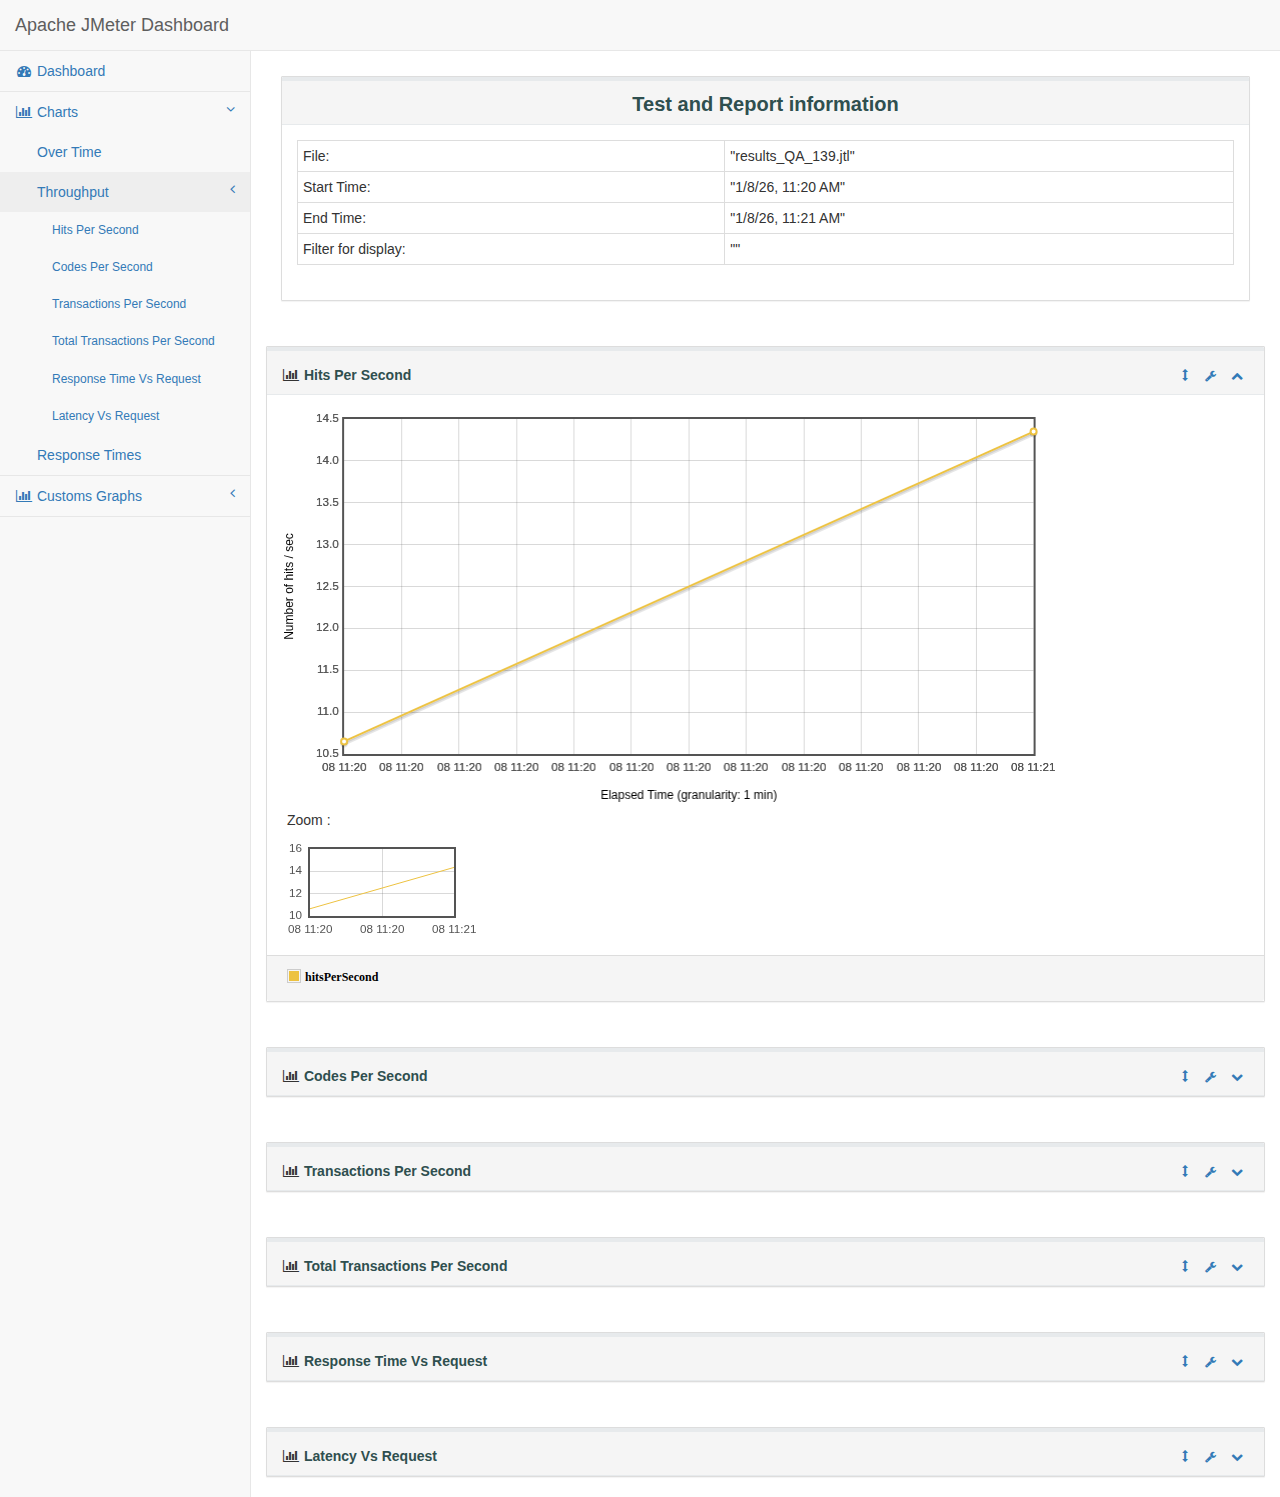
<file: 24/report_QA_139_v_1/content/pages/Throughput.html>
<!DOCTYPE html>
<html lang="en">

<head>

    <meta charset="utf-8">
    <meta http-equiv="X-UA-Compatible" content="IE=edge">
    <meta name="viewport" content="width=device-width, initial-scale=1">
    <meta name="description" content="">
    <meta name="author" content="">

    <title>Apache JMeter Dashboard</title>

    <!-- Bootstrap Core CSS -->
    <link href="../../sbadmin2-1.0.7/bower_components/bootstrap/dist/css/bootstrap.min.css" rel="stylesheet">

    <!-- icon -->
    <link rel="icon" type="image/png" href="icon-apache.png" />

    <!-- MetisMenu CSS -->
    <link href="../../sbadmin2-1.0.7/bower_components/metisMenu/dist/metisMenu.min.css" rel="stylesheet">

    <!-- Legends CSS -->
    <link href="../css/legends.css" rel="stylesheet">


    <!-- Custom CSS -->
    <link href="../../sbadmin2-1.0.7/dist/css/sb-admin-2.css" rel="stylesheet">

    <!-- Custom Fonts -->
    <link href="../../sbadmin2-1.0.7/bower_components/font-awesome/css/font-awesome.min.css" rel="stylesheet" type="text/css">

   <!-- JQuery UI style -->
    <link href="../css/jquery-ui.min.css" rel="stylesheet">
    <link href="../css/jquery-ui.structure.min.css" rel="stylesheet">
    <link href="../css/jquery-ui.theme.min.css" rel="stylesheet">
</head>

<body>

    <div id="wrapper">

        <!-- Navigation -->
        <nav class="navbar navbar-default navbar-static-top" role="navigation" style="margin-bottom: 0">
            <div class="navbar-header">
                <button type="button" class="navbar-toggle" data-toggle="collapse" data-target=".navbar-collapse">
                    <span class="sr-only">Toggle navigation</span>
                    <span class="icon-bar"></span>
                    <span class="icon-bar"></span>
                    <span class="icon-bar"></span>
                </button>
                <a class="navbar-brand" href="../../index.html">Apache JMeter Dashboard</a>
            </div>
            <!-- /.navbar-header -->


            <div class="navbar-default sidebar" role="navigation">
                <div class="sidebar-nav navbar-collapse">
                    <ul class="nav" id="side-menu">

                        <li>
                            <a href="../../index.html"><i class="fa fa-dashboard fa-fw"></i> Dashboard</a>
                        </li>
                        <li>
                            <a href="#"><i class="fa fa-bar-chart-o fa-fw"></i> Charts<span class="fa arrow"></span></a>
                            <ul class="nav nav-second-level">
                                <li>
                                    <a href="OverTime.html">Over Time</a>
                                </li>
                                <li>
                                    <a href="Throughput.html">Throughput<span class="fa arrow"></span></a>
                                    <ul class="nav nav-third-level in" id="submenu">
                                        <li>
                                            <a href="Throughput.html#hitsPerSecond" onclick="$('#bodyHitsPerSecond').collapse('show');">Hits Per Second</a>
                                        </li>

                                        <li>
                                            <a href="Throughput.html#codesPerSecond" onclick="$('#bodyCodesPerSecond').collapse('show');">Codes Per Second</a>
                                        </li>
                                        <li>
                                            <a href="Throughput.html#transactionsPerSecond" onclick="$('#bodyTransactionsPerSecond').collapse('show');">Transactions Per Second</a>
                                        </li>
                                        <li>
                                            <a href="Throughput.html#totalTPS" onclick="$('#bodyTotalTPS').collapse('show');">Total Transactions Per Second</a>
                                        </li>
                                        <li>
                                            <a href="Throughput.html#responseTimeVsRequest" onclick="$('#bodyResponseTimeVsRequest').collapse('show');">Response Time Vs Request</a>
                                        </li>
                                        <li>
                                            <a href="Throughput.html#latencyVsRequest" onclick="$('#bodyLatenciesVsRequest').collapse('show');">Latency Vs Request</a>
                                        </li>
                                    </ul>
                                </li>
                                <li>
                                    <a href="ResponseTimes.html">Response Times</a>
                                </li>
                            </ul>
                            <!-- /.nav-second-level -->
                        </li>

                        <li>
                            <a href="#"><i class="fa fa-bar-chart-o fa-fw"></i> Customs Graphs<span class="fa arrow"></span></a>
                            <ul class="nav nav-second-level">
                                <li>
                                    <a href="CustomsGraphs.html">Over Time</a>
                                </li>
                            </ul>
                        </li>

                    </ul>
                </div>
                <!-- /.sidebar-collapse -->
            </div>
            <!-- /.navbar-static-side -->
        </nav>

        <div id="page-wrapper">
            <div class="row">
                <div class="col-lg-12">
                     <div class="panel panel-default">
                        <div class="panel-heading" style="text-align:center;">
                           <p class="dashboard-title">Test and Report information</p>
                        </div>
                        <div class="panel-body">
                        <table id="generalInfos" class="table table-bordered table-condensed " >
                            <tr>
                                <td>File:</td>
                                <td>"results_QA_139.jtl"</td>
                            </tr>
                            <tr>
                                <td>Start Time:</td>
                                <td>"1/8/26, 11:20 AM"</td>
                            </tr>
                            <tr>
                                <td>End Time:</td>
                                <td>"1/8/26, 11:21 AM"</td>
                            </tr>
                                <tr>
                                    <td>Filter for display:</td>
                                    <td>""</td>
                                </tr>
                        </table>
                     </div>
                </div>
            </div>
            <!-- /.row -->
            <div class="row" id="graphContainer">

                <!-- /.col-lg-12 -->

                <div class="col-lg-12 portlet" id="hitsPerSecond">
                    <div class="panel panel-default">
                        <div class="panel-heading portlet-header">
                           <i class="fa fa-bar-chart-o fa-fw"> </i>  <span type="button" class="dropdown-toggle click-title span-title" data-toggle="collapse" href="#bodyHitsPerSecond" aria-expanded="true" aria-controls="bodyHitsPerSecond">Hits Per Second</span>
                           <div class="pull-right">
                                <div class="btn-group">
                                    <a class="btn btn-link btn-xs">
                                        <i class="glyphicon glyphicon-resize-vertical"></i>
                                    </a>
                                    <button type="button" class="btn btn-link btn-xs dropdown-toggle" data-toggle="dropdown">
                                        <i class="fa fa-wrench"></i>
                                    </button>
                                    <ul class="dropdown-menu dropdown-user">
                                        <li><a href="#hitsPerSecond" onClick="checkAll('choicesHitsPerSecond');">Display samples</a>
                                        </li>
                                        <li><a href="#hitsPerSecond" onClick="uncheckAll('choicesHitsPerSecond');">Hide samples</a>
                                        </li>
                                        <li><a href="#hitsPerSecond" onclick="exportToPNG('flotHitsPerSecond', this);">Save as PNG</a></li>
                                    </ul>
                                    <button type="button" class="btn btn-link btn-xs dropdown-toggle" data-toggle="collapse" href="#bodyHitsPerSecond" aria-expanded="true" aria-controls="bodyHitsPerSecond">
                                        <i class="fa fa-chevron-up"></i>
                                    </button>
                                </div>
                            </div>
                        </div>
                        <!-- /.panel-heading -->
                        <div class="collapse in portlet-content" id="bodyHitsPerSecond">
                            <div class="panel-body" id="collapseHitsPerSecond" >
                                <div class="flot-chart" >
                                    <div class="flot-chart-content" id="flotHitsPerSecond" style="float: left; width:80%;"></div>
                                    <div style="float:left;margin-left:5px">
                                        <p>Zoom :</p>
                                        <div id="overviewHitsPerSecond" style="width:190px;height:100px;"></div>
                                    </div>
                                </div>
                            </div>
                            <div class="panel-footer" id="footerHitsPerSecond">
                                <p id="legendHitsPerSecond" hidden></p>
                                <ul id="choicesHitsPerSecond" class="legend"></ul>
                            </div>
                        </div>
                    </div>
                </div>

                <!-- codesPerSecond -->

                <div class="col-lg-12 portlet" id="codesPerSecond">
                    <div class="panel panel-default">
                        <div class="panel-heading portlet-header">
                            <i class="fa fa-bar-chart-o fa-fw"></i>
                            <span type="button" class="dropdown-toggle click-title span-title" data-toggle="collapse" href="#bodyCodesPerSecond" aria-expanded="true" aria-controls="bodyCodesPerSecond">Codes Per Second</span>
                            <div class="pull-right">
                                <div class="btn-group">
                                    <a class="btn btn-link btn-xs">
                                        <i class="glyphicon glyphicon-resize-vertical"></i>
                                    </a>
                                    <button type="button" class="btn btn-link btn-xs dropdown-toggle" data-toggle="dropdown">
                                        <i class="fa fa-wrench"></i>
                                    </button>
                                    <ul class="dropdown-menu dropdown-user">
                                        <li><a href="#codesPerSecond" onClick="checkAll('choicesCodesPerSecond');">Display samples</a>
                                        </li>
                                        <li><a href="#codesPerSecond" onClick="uncheckAll('choicesCodesPerSecond');">Hide samples</a>
                                        </li>
                                        <li><a href="#codesPerSecond" onclick="exportToPNG('flotCodesPerSecond', this);">Save as PNG</a></li>
                                    </ul>
                                    <button type="button" class="btn btn-link btn-xs dropdown-toggle" data-toggle="collapse" href="#bodyCodesPerSecond" aria-expanded="true" aria-controls="bodyCodesPerSecond">
                                        <i class="fa fa-chevron-down"></i>
                                    </button>
                                </div>
                            </div>
                        </div>
                        <!-- /.panel-heading -->

                        <div class="collapse out portlet-content" id="bodyCodesPerSecond">
                            <div class="panel-body" id="collapseCodesPerSecond">
                                <div class="flot-chart">
                                    <div class="flot-chart-content" id="flotCodesPerSecond" style="float: left; width:80%;"></div>
                                    <div style="float:left;margin-left:5px">
                                        <p>Zoom :</p>
                                        <div id="overviewCodesPerSecond" style="width:190px;height:100px;"></div>
                                    </div>
                                </div>
                            </div>
                            <div class="panel-footer" id="footerCodesPerSecond">
                                <p id="legendCodesPerSecond" hidden></p>
                                <ul id="choicesCodesPerSecond" class="legend"></ul>
                            </div>
                        </div>
                    </div>
                </div>
                <div class="col-lg-12 portlet" id="transactionsPerSecond">
                    <div class="panel panel-default">
                        <div class="panel-heading portlet-header">
                          <i class="fa fa-bar-chart-o fa-fw"> </i> <span type="button" class="dropdown-toggle click-title span-title" data-toggle="collapse" href="#bodyTransactionsPerSecond" aria-expanded="true" aria-controls="bodyTransactionsPerSecond">Transactions Per Second</span>
                          <div class="pull-right">
                                <div class="btn-group">
                                    <a class="btn btn-link btn-xs">
                                        <i class="glyphicon glyphicon-resize-vertical"></i>
                                    </a>
                                    <button type="button" class="btn btn-link btn-xs dropdown-toggle" data-toggle="dropdown">
                                        <i class="fa fa-wrench"></i>
                                    </button>
                                    <ul class="dropdown-menu dropdown-user">
                                        <li><a href="#transactionsPerSecond" onClick="checkAll('choicesTransactionsPerSecond');">Display all samples</a>
                                        </li>
                                        <li><a href="#transactionsPerSecond" onClick="uncheckAll('choicesTransactionsPerSecond');">Hide all samples</a>
                                        </li>
                                        <li><a href="#transactionsPerSecond" onclick="exportToPNG('flotTransactionsPerSecond', this);">Save as PNG</a></li>
                                    </ul>
                                    <button type="button" class="btn btn-link btn-xs dropdown-toggle" data-toggle="collapse" href="#bodyTransactionsPerSecond" aria-expanded="true" aria-controls="bodyTransactionsPerSecond">
                                        <i class="fa fa-chevron-down"></i>
                                    </button>
                                </div>
                            </div>
                        </div>
                        <!-- /.panel-heading -->
                        <div class="collapse out portlet-content" id="bodyTransactionsPerSecond">
                            <div class="panel-body" id="collapseTransactionsPerSecond">
                                <div class="flot-chart">
                                    <div class="flot-chart-content" id="flotTransactionsPerSecond" style="float: left; width:80%;"></div>
                                    <div style="float:left;margin-left:5px">
                                        <p>Zoom :</p>
                                        <div id="overviewTransactionsPerSecond" style="width:190px;height:100px;"></div>
                                    </div>
                                </div>
                            </div>
                            <div class="panel-footer" id="footerTransactionsPerSecond">
                                <p id="legendTransactionsPerSecond" hidden></p>
                                <ul id="choicesTransactionsPerSecond" class="legend"></ul>
                            </div>
                        </div>
                        <!-- /.panel-body -->
                    </div>
                    <!-- /.panel -->
                </div>

                <div class="col-lg-12 portlet" id="totalTPS">
                    <div class="panel panel-default">
                        <div class="panel-heading portlet-header">
                          <i class="fa fa-bar-chart-o fa-fw"> </i> <span type="button" class="dropdown-toggle click-title span-title" data-toggle="collapse" href="#bodyTotalTPS" aria-expanded="true" aria-controls="bodyTotalTPS">Total Transactions Per Second</span>
                          <div class="pull-right">
                                <div class="btn-group">
                                    <a class="btn btn-link btn-xs">
                                        <i class="glyphicon glyphicon-resize-vertical"></i>
                                    </a>
                                    <button type="button" class="btn btn-link btn-xs dropdown-toggle" data-toggle="dropdown">
                                        <i class="fa fa-wrench"></i>
                                    </button>
                                    <ul class="dropdown-menu dropdown-user">
                                        <li><a href="#totalTPS" onClick="checkAll('choicesTotalTPS');">Display all samples</a>
                                        </li>
                                        <li><a href="#totalTPS" onClick="uncheckAll('choicesTotalTPS');">Hide all samples</a>
                                        </li>
                                        <li><a href="#totalTPS" onclick="exportToPNG('flotTotalTPS', this);">Save as PNG</a></li>
                                    </ul>
                                    <button type="button" class="btn btn-link btn-xs dropdown-toggle" data-toggle="collapse" href="#bodyTotalTPS" aria-expanded="true" aria-controls="bodyTotalTPS">
                                        <i class="fa fa-chevron-down"></i>
                                    </button>
                                </div>
                            </div>
                        </div>
                        <!-- /.panel-heading -->
                        <div class="collapse out portlet-content" id="bodyTotalTPS">
                            <div class="panel-body" id="collapseTotalTPS">
                                <div class="flot-chart">
                                    <div class="flot-chart-content" id="flotTotalTPS" style="float: left; width:80%;"></div>
                                    <div style="float:left;margin-left:5px">
                                        <p>Zoom :</p>
                                        <div id="overviewTotalTPS" style="width:190px;height:100px;"></div>
                                    </div>
                                </div>
                            </div>
                            <div class="panel-footer" id="footerTotalTPS">
                                <p id="legendTotalTPS" hidden></p>
                                <ul id="choicesTotalTPS" class="legend"></ul>
                            </div>
                        </div>
                        <!-- /.panel-body -->
                    </div>
                    <!-- /.panel -->
                </div>

                <div class="col-lg-12 portlet" id="responseTimeVsRequest">
                    <div class="panel panel-default">
                        <div class="panel-heading portlet-header">
                          <i class="fa fa-bar-chart-o fa-fw"> </i> <span type="button" class="dropdown-toggle click-title span-title" data-toggle="collapse" href="#bodyResponseTimeVsRequest" aria-expanded="true" aria-controls="bodyResponseTimeVsRequest">Response Time Vs Request</span>
                          <div class="pull-right">
                                <div class="btn-group">
                                    <a class="btn btn-link btn-xs">
                                        <i class="glyphicon glyphicon-resize-vertical"></i>
                                    </a>
                                    <button type="button" class="btn btn-link btn-xs dropdown-toggle" data-toggle="dropdown">
                                        <i class="fa fa-wrench"></i>
                                    </button>
                                    <ul class="dropdown-menu dropdown-user">
                                        <li><a href="#responseTimeVsRequest" onClick="checkAll('choicesResponseTimeVsRequest');">Display all samples</a>
                                        </li>
                                        <li><a href="#responseTimeVsRequest" onClick="uncheckAll('choicesResponseTimeVsRequest');">Hide all samples</a>
                                        </li>
                                        <li><a href="#responseTimeVsRequest" onclick="exportToPNG('flotResponseTimeVsRequest', this);">Save as PNG</a></li>
                                    </ul>
                                    <button type="button" class="btn btn-link btn-xs dropdown-toggle" data-toggle="collapse" href="#bodyResponseTimeVsRequest" aria-expanded="true" aria-controls="bodyResponseTimeVsRequest">
                                        <i class="fa fa-chevron-down"></i>
                                    </button>
                                </div>
                            </div>
                        </div>
                        <!-- /.panel-heading -->
                        <div class="collapse out portlet-content" id="bodyResponseTimeVsRequest">
                            <div class="panel-body" id="collapseResponseTimeVsRequest">
                                <div class="flot-chart">
                                    <div class="flot-chart-content" id="flotResponseTimeVsRequest" style="float: left; width:80%;"></div>
                                    <div style="float:left;margin-left:5px">
                                        <p>Zoom :</p>
                                        <div id="overviewResponseTimeVsRequest" style="width:190px;height:100px;"></div>
                                    </div>
                                </div>
                            </div>
                            <div class="panel-footer" id="footerResponseRimeVsRequest">
                                    <p id="legendResponseTimeVsRequest" hidden></p>
                                    <ul id="choicesResponseTimeVsRequest" class="legend"></ul>
                            </div>
                        </div>
                        <!-- /.panel-body -->
                    </div>
                    <!-- /.panel -->
                </div>
               <div class="col-lg-12 portlet" id="latencyVsRequest">
                    <div class="panel panel-default">
                        <div class="panel-heading portlet-header">
                          <i class="fa fa-bar-chart-o fa-fw"> </i> <span type="button" class="dropdown-toggle click-title span-title" data-toggle="collapse" href="#bodyLatenciesVsRequest" aria-expanded="true" aria-controls="bodyLatenciesVsRequest">Latency Vs Request</span>
                          <div class="pull-right">
                                <div class="btn-group">
                                    <a class="btn btn-link btn-xs">
                                        <i class="glyphicon glyphicon-resize-vertical"></i>
                                    </a>
                                    <button type="button" class="btn btn-link btn-xs dropdown-toggle" data-toggle="dropdown">
                                        <i class="fa fa-wrench"></i>
                                    </button>
                                    <ul class="dropdown-menu dropdown-user">
                                        <li><a href="#latencyVsRequest" onClick="checkAll('choicesLatencyVsRequest');">Display all samples</a>
                                        </li>
                                        <li><a href="#latencyVsRequest" onClick="uncheckAll('choicesLatencyVsRequest');">Hide all samples</a>
                                        </li>
                                        <li><a href="#latencyVsRequest" onclick="exportToPNG('flotLatenciesVsRequest', this);">Save as PNG</a></li>
                                    </ul>
                                    <button type="button" class="btn btn-link btn-xs dropdown-toggle" data-toggle="collapse" href="#bodyLatenciesVsRequest" aria-expanded="true" aria-controls="bodyLatenciesVsRequest">
                                        <i class="fa fa-chevron-down"></i>
                                    </button>
                                </div>
                            </div>
                        </div>
                        <!-- /.panel-heading -->
                        <div class="collapse out portlet-content" id="bodyLatenciesVsRequest">
                            <div class="panel-body" id="collapseLatencyVsRequest">
                                <div class="flot-chart">
                                    <div class="flot-chart-content" id="flotLatenciesVsRequest" style="float: left; width:80%;"></div>
                                    <div style="float:left;margin-left:5px">
                                        <p>Zoom :</p>
                                        <div id="overviewLatenciesVsRequest" style="width:190px;height:100px;"></div>
                                    </div>
                                </div>
                                <div class="panel-footer" id="footerLatenciesVsRequest">
                                    <p id="legendLatencyVsRequest" hidden></p>
                                    <ul id="choicesLatencyVsRequest" class="legend"></ul>
                                </div>
                            </div>
                        </div>
                        <!-- /.panel-body -->
                    </div>
                    <!-- /.panel -->
                </div>

            </div>
            <!-- /.row -->
        </div>
        <!-- /#page-wrapper -->

    </div>
    <!-- /#wrapper -->

     <!-- jQuery -->
    <script src="../../sbadmin2-1.0.7/bower_components/jquery/dist/jquery.min.js"></script>

    <!-- Bootstrap Core JavaScript -->
    <script src="../../sbadmin2-1.0.7/bower_components/bootstrap/dist/js/bootstrap.min.js"></script>

    <!-- Metis Menu Plugin JavaScript -->
    <script src="../../sbadmin2-1.0.7/bower_components/metisMenu/dist/metisMenu.min.js"></script>

    <!-- Flot Charts JavaScript -->
    <script src="../../sbadmin2-1.0.7/bower_components/flot/excanvas.min.js"></script>
    <script src="../../sbadmin2-1.0.7/bower_components/flot/jquery.flot.js"></script>
    <script src="../../sbadmin2-1.0.7/bower_components/flot/jquery.flot.pie.js"></script>
    <script src="../../sbadmin2-1.0.7/bower_components/flot/jquery.flot.resize.js"></script>
    <script src="../../sbadmin2-1.0.7/bower_components/flot/jquery.flot.canvas.js"></script>
    <script src="../../sbadmin2-1.0.7/bower_components/flot/jquery.flot.time.js"></script>
    <script src="../../sbadmin2-1.0.7/bower_components/flot/jquery.flot.selection.js"></script>
    <script src="../../sbadmin2-1.0.7/bower_components/flot.tooltip/js/jquery.flot.tooltip.min.js"></script>
    <script src="../../sbadmin2-1.0.7/bower_components/flot-axislabels/jquery.flot.axislabels.js"></script>
    <script src="../js/hashtable.js"></script>
    <script src="../js/jquery.numberformatter-1.2.3.min.js"></script>
    <script src="../js/curvedLines.js"></script>
    <script src="../js/dashboard-commons.js"></script>
    <script src="../js/graph.js"></script>
    <script src="../js/jquery-ui.min.js"></script>
    <!-- Custom Theme JavaScript -->
    <script src="../../sbadmin2-1.0.7/dist/js/sb-admin-2.js"></script>
    <script src="../js/jquery.cookie.js"></script>
</body>

</html>
</file>
<file: 24/report_QA_139_v_1/content/css/theme.blue.css>
/*************
  Blue Theme
 *************/
/* overall */
.tablesorter-blue {
	width: 100%;
	background-color: #fff;
	margin: 10px 0 15px;
	text-align: left;
	border-spacing: 0;
	border: #cdcdcd 1px solid;
	border-width: 1px 0 0 1px;
}
.tablesorter-blue th,
.tablesorter-blue td {
	border: #cdcdcd 1px solid;
	border-width: 0 1px 1px 0;
}

/* header */
.tablesorter-blue th,
.tablesorter-blue thead td {
	font: 12px/18px Arial, Sans-serif;
	font-weight: bold;
	color: #000;
	background-color: #99bfe6;
	border-collapse: collapse;
	padding: 4px;
	text-shadow: 0 1px 0 rgba(204, 204, 204, 0.7);
}
.tablesorter-blue tbody td,
.tablesorter-blue tfoot th,
.tablesorter-blue tfoot td {
	padding: 4px;
	vertical-align: top;
}
.tablesorter-blue .header,
.tablesorter-blue .tablesorter-header {
	/* black (unsorted) double arrow */
	background-image: url([data-uri]);
	/* white (unsorted) double arrow */
	/* background-image: url([data-uri]); */
	/* image */
	/* background-image: url(images/black-unsorted.gif); */
	background-repeat: no-repeat;
	background-position: center right;
	padding: 4px 18px 4px 4px;
	white-space: normal;
	cursor: pointer;
}
.tablesorter-blue .headerSortUp,
.tablesorter-blue .tablesorter-headerSortUp,
.tablesorter-blue .tablesorter-headerAsc {
	background-color: #9fbfdf;
	/* black asc arrow */
	background-image: url([data-uri]);
	/* white asc arrow */
	/* background-image: url([data-uri]); */
	/* image */
	/* background-image: url(images/black-asc.gif); */
}
.tablesorter-blue .headerSortDown,
.tablesorter-blue .tablesorter-headerSortDown,
.tablesorter-blue .tablesorter-headerDesc {
	background-color: #8cb3d9;
	/* black desc arrow */
	background-image: url([data-uri]);
	/* white desc arrow */
	/* background-image: url([data-uri]); */
	/* image */
	/* background-image: url(images/black-desc.gif); */
}
.tablesorter-blue thead .sorter-false {
	background-image: none;
	cursor: default;
	padding: 4px;
}

/* tfoot */
.tablesorter-blue tfoot .tablesorter-headerSortUp,
.tablesorter-blue tfoot .tablesorter-headerSortDown,
.tablesorter-blue tfoot .tablesorter-headerAsc,
.tablesorter-blue tfoot .tablesorter-headerDesc {
	/* remove sort arrows from footer */
	background-image: none;
}

/* tbody */
.tablesorter-blue td {
	color: #3d3d3d;
	background-color: #fff;
	padding: 4px;
	vertical-align: top;
}

/* hovered row colors
 you'll need to add additional lines for
 rows with more than 2 child rows
 */
.tablesorter-blue tbody > tr.hover > td,
.tablesorter-blue tbody > tr:hover > td,
.tablesorter-blue tbody > tr:hover + tr.tablesorter-childRow > td,
.tablesorter-blue tbody > tr:hover + tr.tablesorter-childRow + tr.tablesorter-childRow > td,
.tablesorter-blue tbody > tr.even.hover > td,
.tablesorter-blue tbody > tr.even:hover > td,
.tablesorter-blue tbody > tr.even:hover + tr.tablesorter-childRow > td,
.tablesorter-blue tbody > tr.even:hover + tr.tablesorter-childRow + tr.tablesorter-childRow > td {
	background-color: #d9d9d9;
}
.tablesorter-blue tbody > tr.odd.hover > td,
.tablesorter-blue tbody > tr.odd:hover > td,
.tablesorter-blue tbody > tr.odd:hover + tr.tablesorter-childRow > td,
.tablesorter-blue tbody > tr.odd:hover + tr.tablesorter-childRow + tr.tablesorter-childRow > td {
	background-color: #bfbfbf;
}

/* table processing indicator */
.tablesorter-blue .tablesorter-processing {
	background-position: center center !important;
	background-repeat: no-repeat !important;
	/* background-image: url(images/loading.gif) !important; */
	background-image: url('[data-uri]') !important;
}

/* Zebra Widget - row alternating colors */
.tablesorter-blue tbody tr.odd > td {
	background-color: #ebf2fa;
}
.tablesorter-blue tbody tr.even > td {
	background-color: #fff;
}

/* Column Widget - column sort colors */
.tablesorter-blue td.primary,
.tablesorter-blue tr.odd td.primary {
	background-color: #99b3e6;
}
.tablesorter-blue tr.even td.primary {
	background-color: #c2d1f0;
}
.tablesorter-blue td.secondary,
.tablesorter-blue tr.odd td.secondary {
	background-color: #c2d1f0;
}
.tablesorter-blue tr.even td.secondary {
	background-color: #d6e0f5;
}
.tablesorter-blue td.tertiary,
.tablesorter-blue tr.odd td.tertiary {
	background-color: #d6e0f5;
}
.tablesorter-blue tr.even td.tertiary {
	background-color: #ebf0fa;
}

/* caption */
caption {
	background-color: #fff;
}

/* filter widget */
.tablesorter-blue .tablesorter-filter-row {
	background-color: #eee;
}
.tablesorter-blue .tablesorter-filter-row td {
	background-color: #eee;
	line-height: normal;
	text-align: center; /* center the input */
	-webkit-transition: line-height 0.1s ease;
	-moz-transition: line-height 0.1s ease;
	-o-transition: line-height 0.1s ease;
	transition: line-height 0.1s ease;
}
/* optional disabled input styling */
.tablesorter-blue .tablesorter-filter-row .disabled {
	opacity: 0.5;
	filter: alpha(opacity=50);
	cursor: not-allowed;
}
/* hidden filter row */
.tablesorter-blue .tablesorter-filter-row.hideme td {
	/*** *********************************************** ***/
	/*** change this padding to modify the thickness     ***/
	/*** of the closed filter row (height = padding x 2) ***/
	padding: 2px;
	/*** *********************************************** ***/
	margin: 0;
	line-height: 0;
	cursor: pointer;
}
.tablesorter-blue .tablesorter-filter-row.hideme * {
	height: 1px;
	min-height: 0;
	border: 0;
	padding: 0;
	margin: 0;
	/* don't use visibility: hidden because it disables tabbing */
	opacity: 0;
	filter: alpha(opacity=0);
}
/* filters */
.tablesorter-blue input.tablesorter-filter,
.tablesorter-blue select.tablesorter-filter {
	width: 98%;
	height: auto;
	margin: 0;
	padding: 4px;
	background-color: #fff;
	border: 1px solid #bbb;
	color: #333;
	-webkit-box-sizing: border-box;
	-moz-box-sizing: border-box;
	box-sizing: border-box;
	-webkit-transition: height 0.1s ease;
	-moz-transition: height 0.1s ease;
	-o-transition: height 0.1s ease;
	transition: height 0.1s ease;
}
/* rows hidden by filtering (needed for child rows) */
.tablesorter .filtered {
	display: none;
}

/* ajax error row */
.tablesorter .tablesorter-errorRow td {
	text-align: center;
	cursor: pointer;
	background-color: #e6bf99;
}

.tablesorter .tablesorter-no-sort td {
	font-weight: bold;
}
</file>
<file: 14/14/styles.css>
:root{
  --bg: #5bb08d;
  --card: #ffffff;
  --text: #000;
  --accent: #1e40af;
  --muted: #555;
  --radius: 10px;
  --spacing: 10px;
  --shadow: 0 2px 6px rgba(0,0,0,0.1);
}

* {
  box-sizing: border-box;
  margin: 0;
  padding: 0;
}

html, body {
  height: 100%;
  font-family: "Times New Roman", serif;
  background: var(--bg);
  color: var(--text);
  padding: 20px;
}

body {
 font-family: "Times New Roman", serif;
 background-color: rgb(91, 176, 141);
 margin: 0;
 padding: 20px;
}

header {
  font-size: 24px;
  text-align: center;
  padding: var(--spacing);
  margin-bottom: 15px;
}

nav {
  margin-bottom: 15px;
}

nav a {
  margin-right: 10px;
  text-decoration: none;
  color: var(--text);
  font-weight: bold;
}

section {
  background: var(--card);
  padding: var(--spacing);
  border-radius: var(--radius);
  box-shadow: var(--shadow);
  margin-bottom: 20px;
}

button {
  padding: 5px 10px;
  background: var(--accent);
  border: none;
  border-radius: var(--radius);
  color: white;
  cursor: pointer;
  box-shadow: var(--shadow);
}

button:hover {
  background: #233b8a;
}

.block {
  padding: var(--spacing);
  border-radius: var(--radius);
  margin-bottom: 10px;
  box-shadow: var(--shadow);
}

.blue {
  background: blue;
  color: white;
}

.yellow {
  background: yellow;
}

footer {
  text-align: center;
  margin-top: 20px;
  font-style: italic;
  color: var(--muted);
}
</file>
<file: 24/report_QA_139_v_1/sbadmin2-1.0.7/bower_components/metisMenu/dist/metisMenu.min.css>
/*
 * metismenu - v1.1.3
 * Easy menu jQuery plugin for Twitter Bootstrap 3
 * https://github.com/onokumus/metisMenu
 *
 * Made by Osman Nuri Okumus
 * Under MIT License
 */

.arrow{float:right;line-height:1.42857}.glyphicon.arrow:before{content:"\e079"}.active>a>.glyphicon.arrow:before{content:"\e114"}.fa.arrow:before{content:"\f104"}.active>a>.fa.arrow:before{content:"\f107"}.plus-times{float:right}.fa.plus-times:before{content:"\f067"}.active>a>.fa.plus-times{filter:progid:DXImageTransform.Microsoft.BasicImage(rotation=1);-webkit-transform:rotate(45deg);-moz-transform:rotate(45deg);-ms-transform:rotate(45deg);-o-transform:rotate(45deg);transform:rotate(45deg)}.plus-minus{float:right}.fa.plus-minus:before{content:"\f067"}.active>a>.fa.plus-minus:before{content:"\f068"}
</file>
<file: 24/report_QA_139_v_1/sbadmin2-1.0.7/dist/css/sb-admin-2.css>
/*!
 * Start Bootstrap - SB Admin 2 Bootstrap Admin Theme (http://startbootstrap.com)
 * Code licensed under the Apache License v2.0.
 * For details, see http://www.apache.org/licenses/LICENSE-2.0.
 */

body {
    background-color: #f8f8f8;
}
.ibox
{
	border: 1px solid black;
	border-color: #e7eaec;
}
#wrapper {
    width: 100%;
}

#page-wrapper {
    padding: 0 15px;
    min-height: 568px;
    background-color: #fff;
}

@media(min-width:768px) {
    #page-wrapper {
        position: inherit;
        margin: 0 0 0 250px;
        padding: 0 30px;
        border-left: 1px solid #e7e7e7;
    }
}

.navbar-top-links {
    margin-right: 0;
}

.navbar-top-links li {
    display: inline-block;
}

.navbar-top-links li:last-child {
    margin-right: 15px;
}

.navbar-top-links li a {
    padding: 15px;
    min-height: 50px;
}

.navbar-top-links .dropdown-menu li {
    display: block;
}

.navbar-top-links .dropdown-menu li:last-child {
    margin-right: 0;
}

.navbar-top-links .dropdown-menu li a {
    padding: 3px 20px;
    min-height: 0;
}

.navbar-top-links .dropdown-menu li a div {
    white-space: normal;
}

.navbar-top-links .dropdown-messages,
.navbar-top-links .dropdown-tasks,
.navbar-top-links .dropdown-alerts {
    width: 310px;
    min-width: 0;
}

.navbar-top-links .dropdown-messages {
    margin-left: 5px;
}

.navbar-top-links .dropdown-tasks {
    margin-left: -59px;
}

.navbar-top-links .dropdown-alerts {
    margin-left: -123px;
}

.navbar-top-links .dropdown-user {
    right: 0;
    left: auto;
}

.sidebar .sidebar-nav.navbar-collapse {
    padding-right: 0;
    padding-left: 0;
}

.sidebar .sidebar-search {
    padding: 15px;
}

.sidebar ul li {
    border-bottom: 1px solid #e7e7e7;
}

.sidebar ul li a.active {
    background-color: #eee;
}

.sidebar .arrow {
    float: right;
}

.sidebar .fa.arrow:before {
    content: "\f104";
}

.sidebar .active>a>.fa.arrow:before {
    content: "\f107";
}

.sidebar .nav-second-level li,
.sidebar .nav-third-level li {
    border-bottom: 0!important;
}

.sidebar .nav-second-level li a {
    padding-left: 37px;
}

.sidebar .nav-third-level li a {
    padding-left: 52px;
}

@media(min-width:768px) {
    .sidebar {
        z-index: 1;
        position: absolute;
        width: 250px;
        margin-top: 51px;
    }

    .navbar-top-links .dropdown-messages,
    .navbar-top-links .dropdown-tasks,
    .navbar-top-links .dropdown-alerts {
        margin-left: auto;
    }
}

.btn-outline {
    color: inherit;
    background-color: transparent;
    transition: all .5s;
}

.btn-primary.btn-outline {
    color: #428bca;
}

.btn-success.btn-outline {
    color: #5cb85c;
}

.btn-info.btn-outline {
    color: #5bc0de;
}

.btn-warning.btn-outline {
    color: #f0ad4e;
}

.btn-danger.btn-outline {
    color: #d9534f;
}

.btn-primary.btn-outline:hover,
.btn-success.btn-outline:hover,
.btn-info.btn-outline:hover,
.btn-warning.btn-outline:hover,
.btn-danger.btn-outline:hover {
    color: #fff;
}

.chat {
    margin: 0;
    padding: 0;
    list-style: none;
}

.chat li {
    margin-bottom: 10px;
    padding-bottom: 5px;
    border-bottom: 1px dotted #999;
}

.chat li.left .chat-body {
    margin-left: 60px;
}

.chat li.right .chat-body {
    margin-right: 60px;
}

.chat li .chat-body p {
    margin: 0;
}

.panel .slidedown .glyphicon,
.chat .glyphicon {
    margin-right: 5px;
}

.chat-panel .panel-body {
    height: 350px;
    overflow-y: scroll;
}

.login-panel {
    margin-top: 25%;
}

.flot-chart {
    display: block;
    height: 400px;
}

.flot-chart-content {
    width: 100%;
    height: 100%;
}

.dataTables_wrapper {
    position: relative;
    clear: both;
}

table.dataTable thead .sorting,
table.dataTable thead .sorting_asc,
table.dataTable thead .sorting_desc,
table.dataTable thead .sorting_asc_disabled,
table.dataTable thead .sorting_desc_disabled {
    background: 0 0;
}

table.dataTable thead .sorting_asc:after {
    content: "\f0de";
    float: right;
    font-family: fontawesome;
}

table.dataTable thead .sorting_desc:after {
    content: "\f0dd";
    float: right;
    font-family: fontawesome;
}

table.dataTable thead .sorting:after {
    content: "\f0dc";
    float: right;
    font-family: fontawesome;
    color: rgba(50,50,50,.5);
}

.btn-circle {
    width: 30px;
    height: 30px;
    padding: 6px 0;
    border-radius: 15px;
    text-align: center;
    font-size: 12px;
    line-height: 1.428571429;
}

.btn-circle.btn-lg {
    width: 50px;
    height: 50px;
    padding: 10px 16px;
    border-radius: 25px;
    font-size: 18px;
    line-height: 1.33;
}

.btn-circle.btn-xl {
    width: 70px;
    height: 70px;
    padding: 10px 16px;
    border-radius: 35px;
    font-size: 24px;
    line-height: 1.33;
}

.show-grid [class^=col-] {
    padding-top: 10px;
    padding-bottom: 10px;
    border: 1px solid #ddd;
    background-color: #eee!important;
}

.show-grid {
    margin: 15px 0;
}

.huge {
    font-size: 40px;
}

.panel-green {
    border-color: #5cb85c;
}

.panel-green .panel-heading {
    border-color: #5cb85c;
    color: #fff;
    background-color: #5cb85c;
}

.panel-green a {
    color: #5cb85c;
}

.panel-green a:hover {
    color: #3d8b3d;
}

.panel-red {
    border-color: #d9534f;
}

.panel-red .panel-heading {
    border-color: #d9534f;
    color: #fff;
    background-color: #d9534f;
}

.panel-red a {
    color: #d9534f;
}

.panel-red a:hover {
    color: #b52b27;
}

.panel-yellow {
    border-color: #f0ad4e;
}

.panel-yellow .panel-heading {
    border-color: #f0ad4e;
    color: #fff;
    background-color: #f0ad4e;
}

.panel-yellow a {
    color: #f0ad4e;
}

.panel-yellow a:hover {
    color: #df8a13;
}
.ui-draggable .panel-heading {
  cursor: move;
}
.panel {
  clear: both;
  margin-bottom: 25px;
  margin-top: 25px;
  padding: 5;
}
.panel:after,
.panel:before {
  display: table;
}
.panel {
  margin-bottom: 20px;
  background-color: #fff;
  border: 1px solid transparent;
  border-radius: 1px;
  -webkit-box-shadow: 0 1px 1px rgba(0, 0, 0, .05);
          box-shadow: 0 1px 1px rgba(0, 0, 0, .05);
}
.panel-heading {
  padding: 10px 15px;
  border-bottom: 1px solid transparent;
  border-top-left-radius: 1px;
  border-top-right-radius: 1px;
}
.panel-heading {
  -moz-border-bottom-colors: none;
  -moz-border-left-colors: none;
  -moz-border-right-colors: none;
  -moz-border-top-colors: none;
  background-color: #ffffff;
  border-color: #e7eaec;
  border-style: solid solid solid;
  border-width: 4px 0px 1px;
  color: inherit;
  margin-bottom: 0;
  padding: 14px 15px 7px;
  height: 48px;
}
.panel-default {
  border-color: #ddd;
}
.panel-default > .panel-heading {
  color: #333;
  background-color: #f5f5f5;
  border-color: #e7eaec;
}

.panel .open > .dropdown-menu {
  left: auto;
  right: 0;
}

.ui-sortable .panel-heading {
  cursor: move;
}
.panel .ui-state-highlight {
  background-color: green;
}
.span-title
{
	font-weight: bold;
	color: darkslategrey;
}
.dashboard-title
{
	font-weight: bold;
	color: darkslategrey;
	font-size: 20px;
	margin-top:-5px;
}
</file>
<file: 24/report_QA_139_v_1/content/css/dashboard.css>
/*
   Licensed to the Apache Software Foundation (ASF) under one or more
   contributor license agreements.  See the NOTICE file distributed with
   this work for additional information regarding copyright ownership.
   The ASF licenses this file to You under the Apache License, Version 2.0
   (the "License"); you may not use this file except in compliance with
   the License.  You may obtain a copy of the License at

       http://www.apache.org/licenses/LICENSE-2.0

   Unless required by applicable law or agreed to in writing, software
   distributed under the License is distributed on an "AS IS" BASIS,
   WITHOUT WARRANTIES OR CONDITIONS OF ANY KIND, either express or implied.
   See the License for the specific language governing permissions and
   limitations under the License.
*/
#stats td, th
{

    width: 9%;//140px;
    height: 30px;
}
#stats td
{
    text-align: center;
}
#stats th
{
    font-weight:bold;
}
.blue
{
    background-color: #dff0d8;
}
#errors td, th
{
    text-align: center;
    width: 400px;
    height: 30px;
}
#errors td
{

}
#errors th
{
    font-weight:bold;
}
</file>
<file: 24/report_QA_139_v_1/content/css/legends.css>
/*
   Licensed to the Apache Software Foundation (ASF) under one or more
   contributor license agreements.  See the NOTICE file distributed with
   this work for additional information regarding copyright ownership.
   The ASF licenses this file to You under the Apache License, Version 2.0
   (the "License"); you may not use this file except in compliance with
   the License.  You may obtain a copy of the License at

       http://www.apache.org/licenses/LICENSE-2.0

   Unless required by applicable law or agreed to in writing, software
   distributed under the License is distributed on an "AS IS" BASIS,
   WITHOUT WARRANTIES OR CONDITIONS OF ANY KIND, either express or implied.
   See the License for the specific language governing permissions and
   limitations under the License.
*/
.legend {
    margin-left: -40px;
    font-size: 12px;
    display: inline;
    font-family: 'Open Sans';
    font-weight: bold;
}

.panel-footer
{

}

.subLegend
{

}

.legend li > div {
    display: inline-block;
    margin-right: 3px;
    margin-left: 5px;
}

.legend li label {
    margin-left: 1px;
    margin-right: 10px;
    color: black;
    font-family: Open sans;
    /*width: 200px;*/
}
li
{
    list-style-type:none;
    display: inline-block;
}

.nav-third-level
{
    font-size: 12px;
}

.legend-disabled {
    border-color: #818181 !important;
}
</file>
